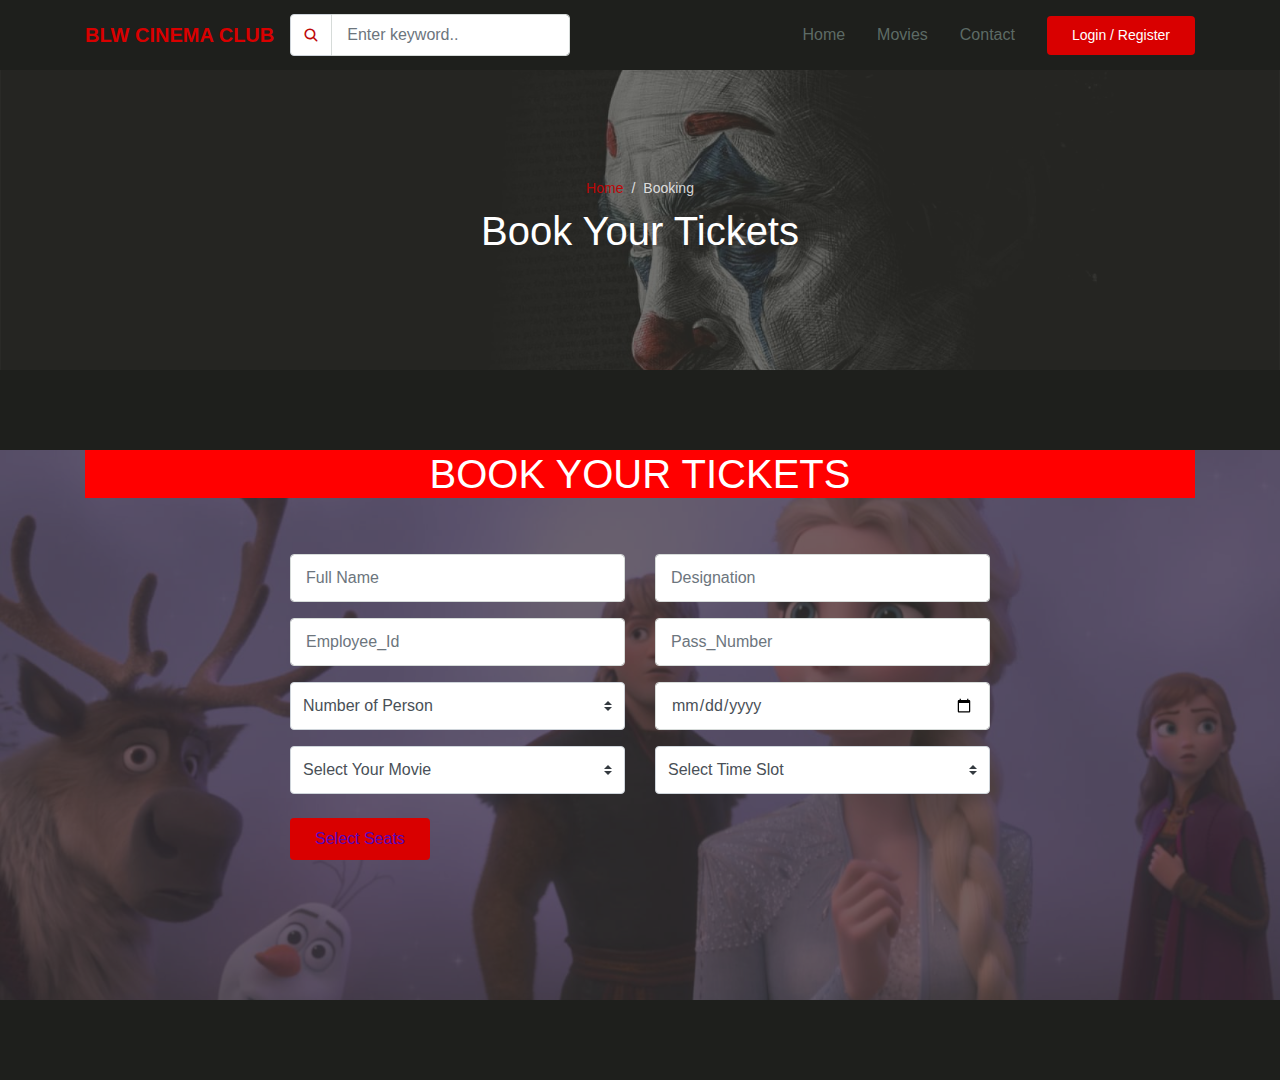
<file: html/booking.html>
<!DOCTYPE html>
<html lang="en">
  <head>
    <meta charset="UTF-8" />
    <meta name="viewport" content="width=device-width, initial-scale=1.0" />

    <meta http-equiv="X-UA-Compatible" content="ie=edge" />

    <title>BLW Cinema Club</title>
    <link rel="icon" href="../assets/img/logo.jpg" />

    <link rel="stylesheet" href="../assets/css/maicons.css" />

    <link rel="stylesheet" href="../assets/css/bootstrap.css" />

    <link
      rel="stylesheet"
      href="../assets/vendor/owl-carousel/css/owl.carousel.css"
    />

    <link rel="stylesheet" href="../assets/vendor/animate/animate.css" />

    <link rel="stylesheet" href="../assets/css/theme.css" />
  </head>
  <body>
    <!-- Back to top button -->
    <div class="back-to-top"></div>

    <header>
      <nav class="navbar navbar-expand-lg navbar-light shadow-sm">
        <div class="container">
          <a class="navbar-brand" href="#"
            ><span class="text-primary">BLW CINEMA CLUB</span></a
          >

          <form action="#">
            <div class="input-group input-navbar">
              <div class="input-group-prepend">
                <span class="input-group-text" id="icon-addon1"
                  ><span class="mai-search"></span
                ></span>
              </div>
              <input
                type="text"
                class="form-control"
                placeholder="Enter keyword.."
                aria-label="Username"
                aria-describedby="icon-addon1"
              />
            </div>
          </form>

          <button
            class="navbar-toggler"
            type="button"
            data-toggle="collapse"
            data-target="#navbarSupport"
            aria-controls="navbarSupport"
            aria-expanded="false"
            aria-label="Toggle navigation"
          >
            <span class="navbar-toggler-icon"></span>
          </button>

          <div class="collapse navbar-collapse" id="navbarSupport">
            <ul class="navbar-nav ml-auto">
              <li class="nav-item">
                <a class="nav-link" href="index.html">Home</a>
              </li>
              <li class="nav-item">
                <a class="nav-link" href="movies.html">Movies</a>
              </li>
              <li class="nav-item">
                <a class="nav-link" href="contact.html">Contact</a>
              </li>
              <li class="nav-item">
                <a class="btn btn-primary ml-lg-3" href="login.html"
                  >Login / Register</a
                >
              </li>
            </ul>
          </div>
          <!-- .navbar-collapse -->
        </div>
        <!-- .container -->
      </nav>
    </header>

    <div
      class="page-banner overlay-dark bg-image"
      style="background-image: url(../assets/img/banner3.jpg)"
    >
      <div class="banner-section">
        <div class="container text-center wow fadeInUp">
          <nav aria-label="Breadcrumb">
            <ol
              class="breadcrumb breadcrumb-dark bg-transparent justify-content-center py-0 mb-2"
            >
              <li class="breadcrumb-item"><a href="index.html">Home</a></li>
              <li class="breadcrumb-item active" aria-current="page">
                Booking
              </li>
            </ol>
          </nav>
          <h1 class="font-weight-normal">Book Your Tickets</h1>
        </div>
        <!-- .container -->
      </div>
      <!-- .banner-section -->
    </div>
    <!-- .page-banner -->

    <div class="page-section">
      <div
        class="page-hero bg-image overlay-dark"
        style="background-image: url(../assets/img/banner2.jpg)"
      >
        <div class="container">
          <h1 class="text-center wow fadeInUp" style="background-color: red">
            BOOK YOUR TICKETS
          </h1>

          <form class="main-form">
            <div class="row mt-5">
              <div class="col-12 col-sm-6 py-2 wow fadeInLeft">
                <input
                  type="text"
                  class="form-control"
                  placeholder="Full Name"
                />
              </div>
              <div class="col-12 col-sm-6 py-2 wow fadeInRight">
                <input
                  type="text"
                  class="form-control"
                  placeholder="Designation"
                />
              </div>
              <div class="col-12 col-sm-6 py-2 wow fadeInLeft">
                <input
                  type="text"
                  class="form-control"
                  placeholder="Employee_Id"
                />
              </div>
              <div class="col-12 col-sm-6 py-2 wow fadeInRight">
                <input
                  type="text"
                  class="form-control"
                  placeholder="Pass_Number"
                />
              </div>
              <div
                class="col-12 col-sm-6 py-2 wow fadeInLeft"
                data-wow-delay="300ms"
              >
                <select
                  name="departement"
                  id="departement"
                  class="custom-select"
                >
                  <option value="number">Number of Person</option>
                  <option value="number">1</option>
                  <option value="number">2</option>
                  <option value="number">3</option>
                  <option value="number">4</option>
                  <option value="number">5</option>
                  <option value="number">6</option>
                </select>
              </div>
              <div
                class="col-12 col-sm-6 py-2 wow fadeInRight"
                data-wow-delay="300ms"
              >
                <input type="date" class="form-control" />
              </div>
              <div
                class="col-12 col-sm-6 py-2 wow fadeInLeft"
                data-wow-delay="300ms"
              >
                <select
                  name="departement"
                  id="departement"
                  class="custom-select"
                >
                  <option value="movie">Select Your Movie</option>
                  <option value="movie">Ram Setu</option>
                  <option value="movie">RRR</option>
                  <option value="movie">Bhediyaa</option>
                  <option value="movie">Bramhastra</option>
                  <option value="movie">Avtar 2</option>
                  <option value="movie">Bajrangi Bhaijaan</option>
                  <option value="movie">Bharat</option>
                  <option value="movie">Commando 3</option>
                  <option value="movie">Chillar Party</option>
                  <option value="movie">My Friend Ganesha</option>
                  <option value="movie">Kabir Singh</option>
                  <option value="movie">Jumanji</option>
                  <option value="movie">Frozen II</option>
                  <option value="movie">Toy Story</option>
                  <option value="movie">Mohen-jo-daro</option>
                  <option value="movie">Sarkar Raj</option>
                  <option value="movie">Taare Zameen Par</option>
                  <option value="movie">A Wednesday</option>
                </select>
              </div>
              <div
                class="col-12 col-sm-6 py-2 wow fadeInRight"
                data-wow-delay="300ms"
              >
                <select
                  name="departement"
                  id="departement"
                  class="custom-select"
                >
                  <option value="number">Select Time Slot</option>
                  <option value="number">9:00 A.M. - 12:00 P.M.</option>
                  <option value="number">1:00 P.M. - 3:00 P.M.</option>
                  <option value="number">4:00 P.M. - 7:00 P.M.</option>
                  <option value="number">8:00 P.M. - 11:00 P.M.</option>
                </select>
              </div>
            </div>
            <button type="submit" class="btn btn-primary mt-3 wow zoomIn">
              <a href="seatSelection.html"> Select Seats </a>
            </button>
          </form>
        </div>
      </div>
    </div>
    <script src="../assets/js/jquery-3.5.1.min.js"></script>

    <script src="../assets/js/bootstrap.bundle.min.js"></script>

    <script src="../assets/vendor/owl-carousel/js/owl.carousel.min.js"></script>

    <script src="../assets/vendor/wow/wow.min.js"></script>

    <script src="../assets/js/theme.js"></script>
  </body>
</html>
</file>
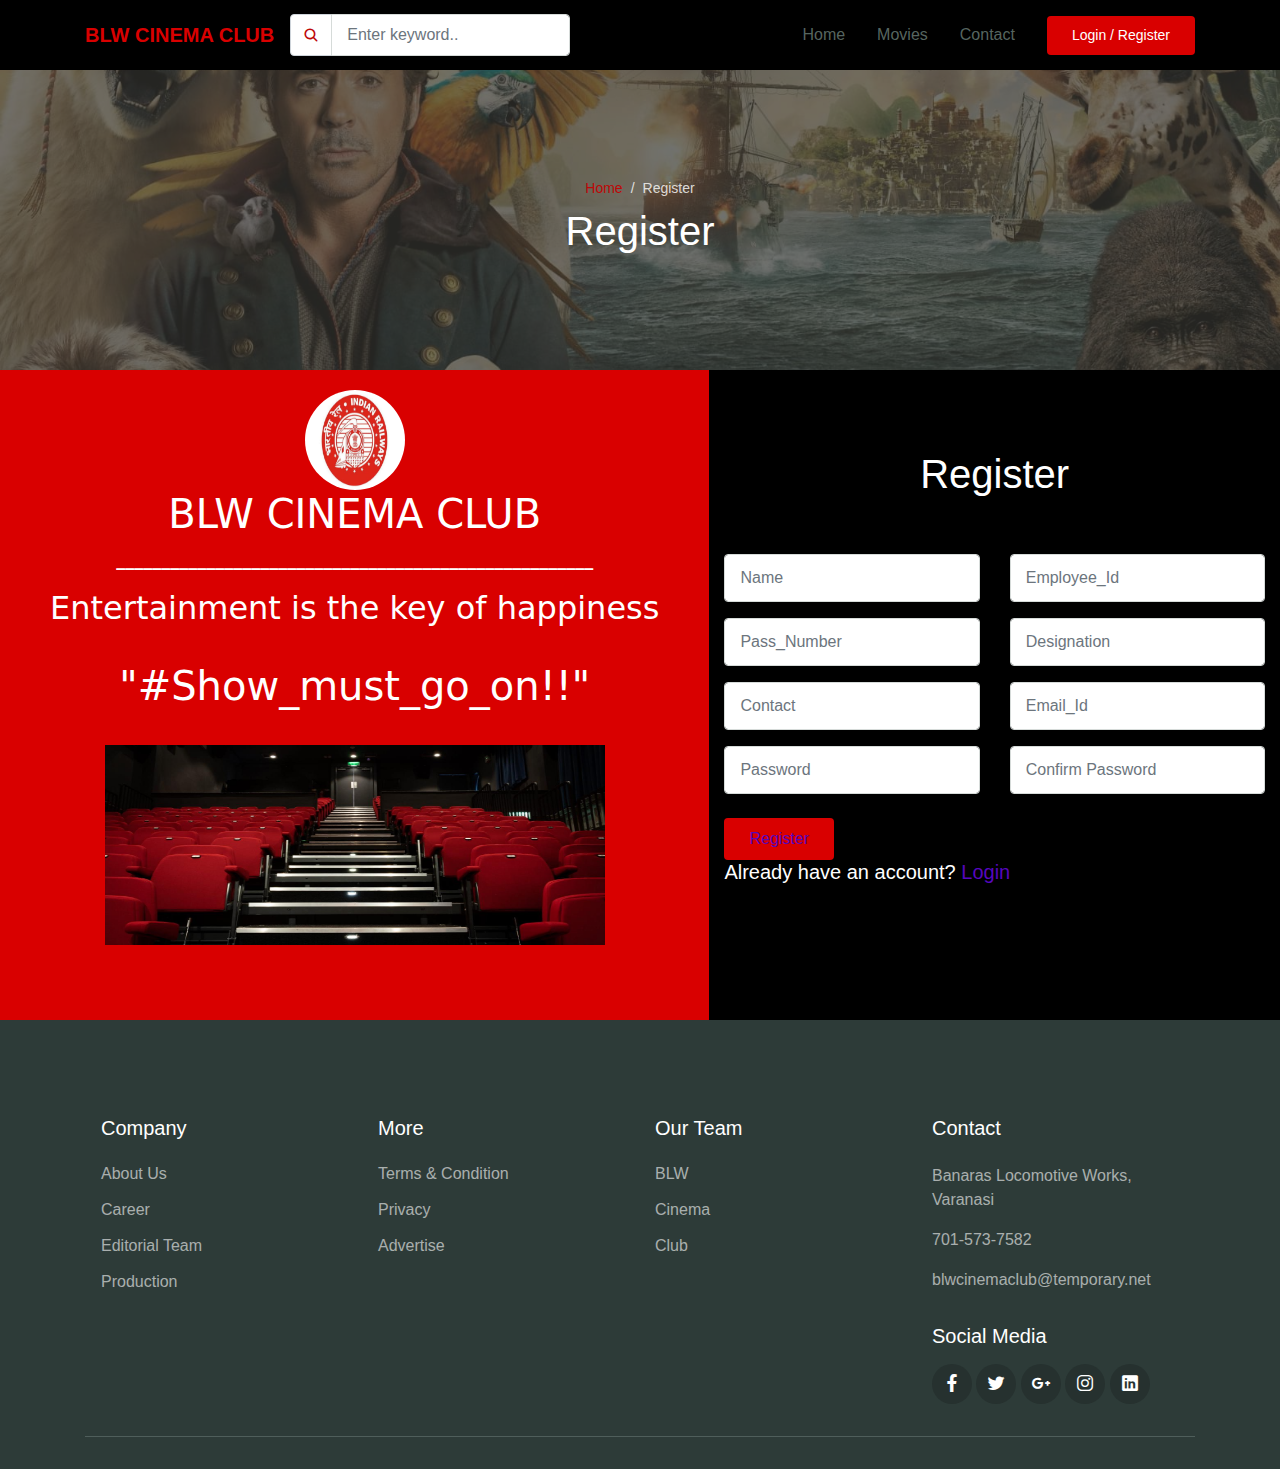
<file: html/login.html>
<!DOCTYPE html>
<html lang="en">
<head>
  <meta charset="UTF-8">
  <meta name="viewport" content="width=device-width, initial-scale=1.0">

  <meta http-equiv="X-UA-Compatible" content="ie=edge">

  <meta name="copyright" content="MACode ID, https://macodeid.com/">

  <title>BLW Cinema Club</title>
  <link rel="icon" href="../assets/img/logo.jpg">

  <link rel="stylesheet" href="../assets/css/maicons.css">

  <link rel="stylesheet" href="../assets/css/bootstrap.css">

  <link rel="stylesheet" href="../assets/vendor/owl-carousel/css/owl.carousel.css">

  <link rel="stylesheet" href="../assets/vendor/animate/animate.css">

  <link rel="stylesheet" href="../assets/css/theme.css">

  <link rel="stylesheet" href="../assets/css/style.css">

  <link rel="stylesheet" type="text/css" href="https://cdnjs.cloudflare.com/ajax/libs/font-awesome/4.7.0/css/font-awesome.min.css">
</head>
<body>
<div class="back-to-top"></div>

<header>
  <nav class="navbar navbar-expand-lg navbar-light shadow-sm">
    <div class="container">
      <a class="navbar-brand" href="#"><span class="text-primary">BLW CINEMA CLUB</span></a>

      <form action="#">
        <div class="input-group input-navbar">
          <div class="input-group-prepend">
            <span class="input-group-text" id="icon-addon1"><span class="mai-search"></span></span>
          </div>
          <input type="text" class="form-control" placeholder="Enter keyword.." aria-label="Username" aria-describedby="icon-addon1">
        </div>
      </form>

      <button class="navbar-toggler" type="button" data-toggle="collapse" data-target="#navbarSupport" aria-controls="navbarSupport" aria-expanded="false" aria-label="Toggle navigation">
        <span class="navbar-toggler-icon"></span>
      </button>

      <div class="collapse navbar-collapse" id="navbarSupport">
        <ul class="navbar-nav ml-auto">
          <li class="nav-item">
            <a class="nav-link" href="index.html">Home</a>
          </li>
          <li class="nav-item">
            <a class="nav-link" href="movies.html">Movies</a>
          </li>
          <li class="nav-item">
            <a class="nav-link" href="contact.html">Contact</a>
          </li>
          <li class="nav-item active">
            <a class="btn btn-primary ml-lg-3" href="login.html">Login / Register</a>
          </li>
        </ul>
      </div> <!-- .navbar-collapse -->
    </div> <!-- .container -->
  </nav>
</header>

<div class="page-banner overlay-dark bg-image" style="background-image: url(../assets/img/mid2.jpg);">
  <div class="banner-section">
    <div class="container text-center wow fadeInUp">
      <nav aria-label="Breadcrumb">
        <ol class="breadcrumb breadcrumb-dark bg-transparent justify-content-center py-0 mb-2">
          <li class="breadcrumb-item"><a href="index.html">Home</a></li>
          <li class="breadcrumb-item active" aria-current="page">Register</li>
        </ol>
      </nav>
      <h1 class="font-weight-normal">Register</h1>
    </div> <!-- .container -->
  </div> <!-- .banner-section -->
</div> <!-- .page-banner -->
<div class="side_bar">
            <img src="../assets/img/logo.jpg" width="100px" height="100px" style="border-radius: 100px;">
            <h1>BLW CINEMA CLUB</h1>
        <p>_____________________________________________________</p>
        <h2>Entertainment is the key of happiness</h2><br>
        <h1>"#Show_must_go_on!!"</h1>
        <br>
        <img src="../assets/img/dlw_cinema_hall.jpg" width="500px" height="200px"
            style="margin-left: 50px; margin-right: 50px;">
</div>

<div class="page-section">
    <div class="container">
      <h1 class="text-center wow fadeInUp">Register</h1>

      <form class="main-form">
        <div class="row mt-5 ">
          <div class="col-12 col-sm-6 py-2 wow fadeInLeft" data-wow-delay="300ms">
            <input type="text" class="form-control" placeholder="Name">
          </div>
          <div class="col-12 col-sm-6 py-2 wow fadeInRight" data-wow-delay="300ms">
            <input type="text" class="form-control" placeholder="Employee_Id">
          </div>
		  <div class="col-12 col-sm-6 py-2 wow fadeInLeft" data-wow-delay="300ms">
            <input type="text" class="form-control" placeholder="Pass_Number">
          </div>
		  <div class="col-12 col-sm-6 py-2 wow fadeInRight" data-wow-delay="300ms">
            <input type="text" class="form-control" placeholder="Designation">
          </div>
		  <div class="col-12 col-sm-6 py-2 wow fadeInLeft" data-wow-delay="300ms">
            <input type="text" class="form-control" placeholder="Contact">
          </div>
		  <div class="col-12 col-sm-6 py-2 wow fadeInRight" data-wow-delay="300ms">
            <input type="email" class="form-control" placeholder="Email_Id">
          </div>
		  <div class="col-12 col-sm-6 py-2 wow fadeInLeft" data-wow-delay="300ms">
            <input type="password" class="form-control" placeholder="Password">
          </div>
		  <div class="col-12 col-sm-6 py-2 wow fadeInRight" data-wow-delay="300ms">
            <input type="password" class="form-control" placeholder="Confirm Password">
          </div>
        </div>

        <button type="submit" class="btn btn-primary mt-3 wow zoomIn"><a href="index.html">Register</a></button>
		<br>
        <h5>Already have an account?<a href="SignIn.html"> Login</a> </h5>
        <br>
        <br>
      </form>
    </div>
  </div> <!-- .page-section -->
  </div> <!-- .page-section -->
  <footer class="page-footer">
      <div class="container">
        <div class="row px-md-3">
          <div class="col-sm-6 col-lg-3 py-3">
            <h5>Company</h5>
            <ul class="footer-menu">
              <li><a href="#">About Us</a></li>
              <li><a href="#">Career</a></li>
              <li><a href="#">Editorial Team</a></li>
              <li><a href="#">Production</a></li>
            </ul>
          </div>
          <div class="col-sm-6 col-lg-3 py-3">
            <h5>More</h5>
            <ul class="footer-menu">
              <li><a href="#">Terms & Condition</a></li>
              <li><a href="#">Privacy</a></li>
              <li><a href="#">Advertise</a></li>
            </ul>
          </div>
          <div class="col-sm-6 col-lg-3 py-3">
            <h5>Our Team</h5>
            <ul class="footer-menu">
              <li><a href="#">BLW</a></li>
              <li><a href="#">Cinema</a></li>
              <li><a href="#">Club</a></li>
            </ul>
          </div>
          <div class="col-sm-6 col-lg-3 py-3">
            <h5>Contact</h5>
            <p class="footer-link mt-2">Banaras Locomotive Works, Varanasi</p>
            <a href="#" class="footer-link">701-573-7582</a>
            <a href="#" class="footer-link">blwcinemaclub@temporary.net</a>

            <h5 class="mt-3">Social Media</h5>
            <div class="footer-sosmed mt-3">
              <a href="#" target="_blank"
                ><span class="mai-logo-facebook-f"></span
              ></a>
              <a href="#" target="_blank"
                ><span class="mai-logo-twitter"></span
              ></a>
              <a href="#" target="_blank"
                ><span class="mai-logo-google-plus-g"></span
              ></a>
              <a href="#" target="_blank"
                ><span class="mai-logo-instagram"></span
              ></a>
              <a href="#" target="_blank"
                ><span class="mai-logo-linkedin"></span
              ></a>
            </div>
          </div>
        </div>

        <hr />
    </footer>

<script src="../assets/js/jquery-3.5.1.min.js"></script>

<script src="../assets/js/bootstrap.bundle.min.js"></script>

<script src="../assets/vendor/owl-carousel/js/owl.carousel.min.js"></script>

<script src="../assets/vendor/wow/wow.min.js"></script>

<script src="../assets/js/theme.js"></script>

    
</body>
</html>
</file>
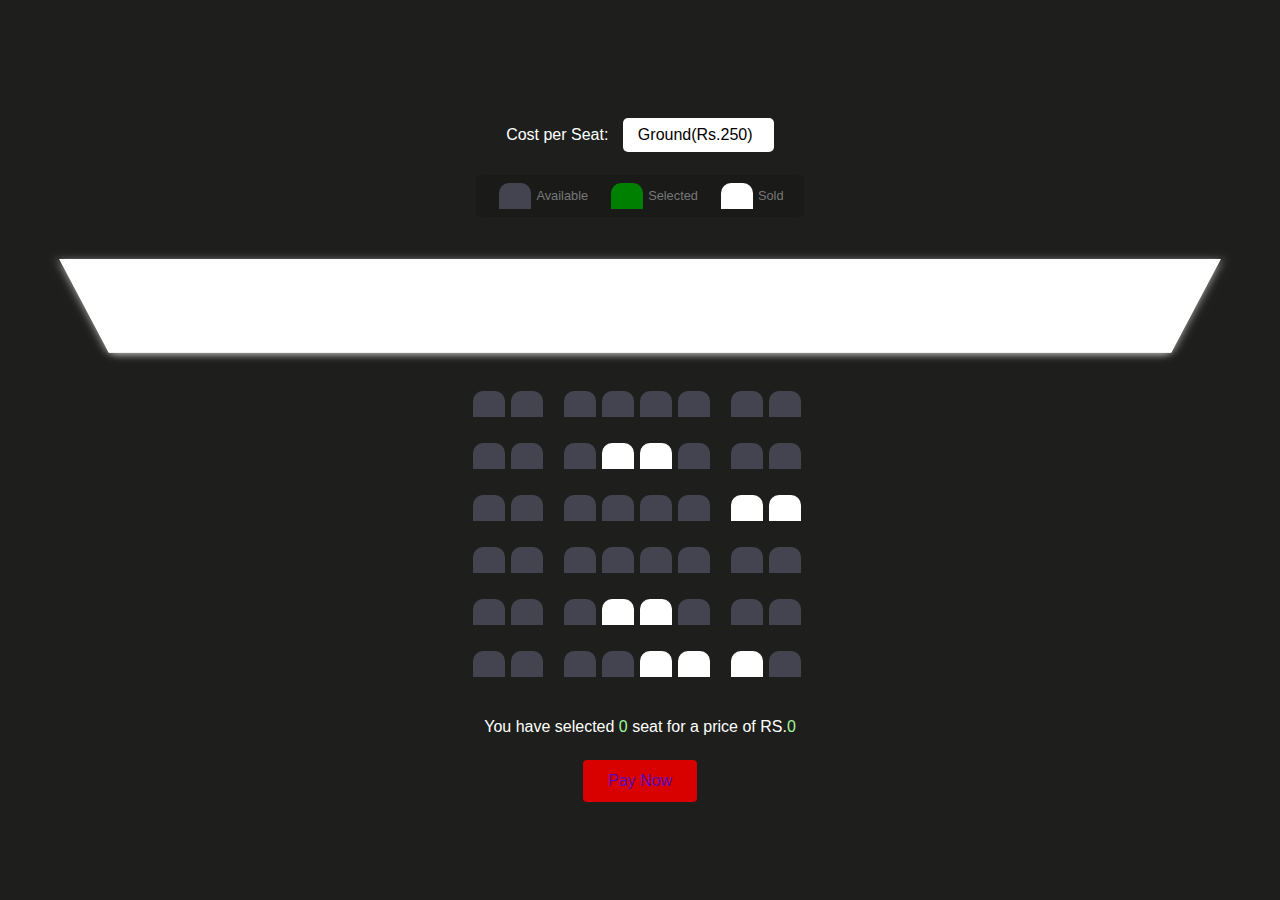
<file: html/seatSelection.html>
<!DOCTYPE html>
<html lang="en">
  <head>
    <meta charset="UTF-8" />
    <meta http-equiv="X-UA-Compatible" content="IE=edge" />
    <meta name="viewport" content="width=device-width, initial-scale=1.0" />
    <link rel="stylesheet" href="../assets/css/style1.css" />
    <link rel="icon" href="../assets/img/logo.jpg" />

    <link rel="stylesheet" href="../assets/css/maicons.css" />

    <link rel="stylesheet" href="../assets/css/bootstrap.css" />

    <link
      rel="stylesheet"
      href="../assets/vendor/owl-carousel/css/owl.carousel.css"
    />

    <link rel="stylesheet" href="../assets/vendor/animate/animate.css" />

    <link rel="stylesheet" href="../assets/css/theme.css" />
    <title>Movie Seat Booking</title>
  </head>
  <body>
    <div class="movie-container">
      <label> Cost per Seat:</label>
      <select id="movie">
        <option value="250">Ground(Rs.250)</option>
        <option value="320">Balcony(RS.320)</option>
      </select>
    </div>

    <ul class="showcase">
      <li>
        <div class="seat"></div>
        <small>Available</small>
      </li>
      <li>
        <div class="seat selected"></div>
        <small>Selected</small>
      </li>
      <li>
        <div class="seat sold"></div>
        <small>Sold</small>
      </li>
    </ul>
    <div class="container">
      <div class="screen"></div>

      <div class="row">
        <div class="seat"></div>
        <div class="seat"></div>
        <div class="seat"></div>
        <div class="seat"></div>
        <div class="seat"></div>
        <div class="seat"></div>
        <div class="seat"></div>
        <div class="seat"></div>
      </div>

      <div class="row">
        <div class="seat"></div>
        <div class="seat"></div>
        <div class="seat"></div>
        <div class="seat sold"></div>
        <div class="seat sold"></div>
        <div class="seat"></div>
        <div class="seat"></div>
        <div class="seat"></div>
      </div>
      <div class="row">
        <div class="seat"></div>
        <div class="seat"></div>
        <div class="seat"></div>
        <div class="seat"></div>
        <div class="seat"></div>
        <div class="seat"></div>
        <div class="seat sold"></div>
        <div class="seat sold"></div>
      </div>
      <div class="row">
        <div class="seat"></div>
        <div class="seat"></div>
        <div class="seat"></div>
        <div class="seat"></div>
        <div class="seat"></div>
        <div class="seat"></div>
        <div class="seat"></div>
        <div class="seat"></div>
      </div>
      <div class="row">
        <div class="seat"></div>
        <div class="seat"></div>
        <div class="seat"></div>
        <div class="seat sold"></div>
        <div class="seat sold"></div>
        <div class="seat"></div>
        <div class="seat"></div>
        <div class="seat"></div>
      </div>
      <div class="row">
        <div class="seat"></div>
        <div class="seat"></div>
        <div class="seat"></div>
        <div class="seat"></div>
        <div class="seat sold"></div>
        <div class="seat sold"></div>
        <div class="seat sold"></div>
        <div class="seat"></div>
      </div>
    </div>

    <p class="text">
      You have selected <span id="count">0</span> seat for a price of RS.<span
        id="total"
        >0</span
      >
    </p>

    <button type="submit" class="btn btn-primary mt-3 wow zoomIn">
      <a href="payment/pay.html"> Pay Now </a>
    </button>
    <script src="../assets/js/jquery-3.5.1.min.js"></script>

    <script src="../assets/js/bootstrap.bundle.min.js"></script>

    <script src="../assets/vendor/owl-carousel/js/owl.carousel.min.js"></script>

    <script src="../assets/vendor/wow/wow.min.js"></script>

    <script src="../assets/js/theme.js"></script>

    <script src="../assets/js/script1.js"></script>
  </body>
</html>
</file>
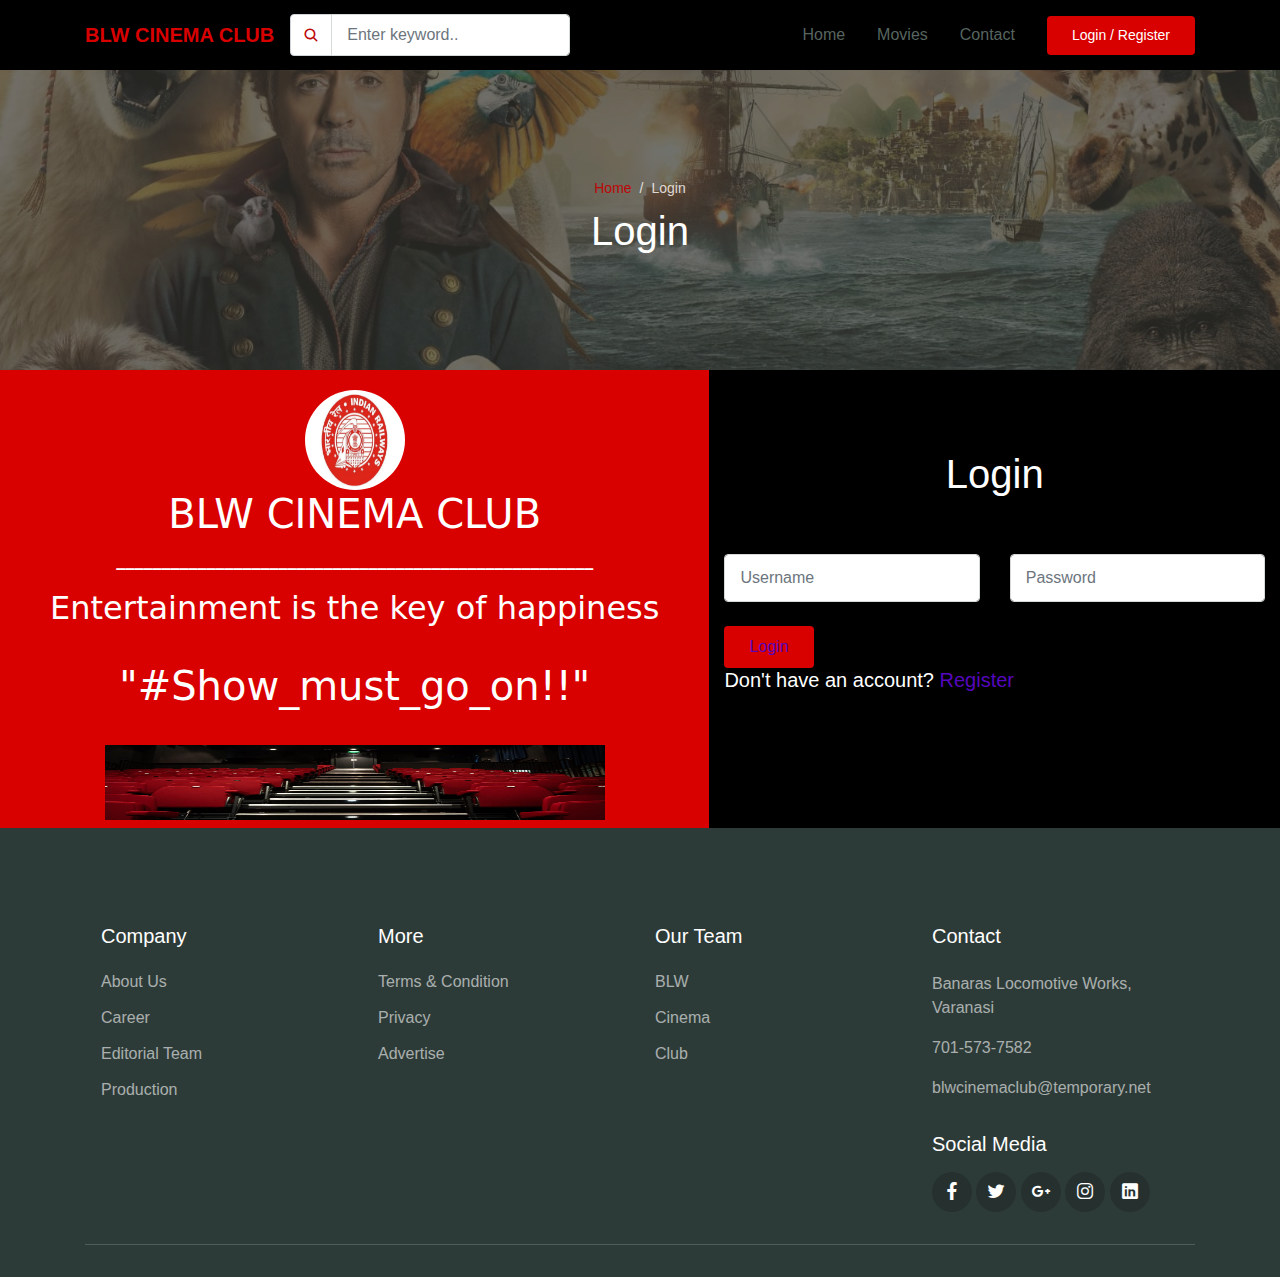
<file: html/SignIn.html>
<!DOCTYPE html>
<html lang="en">
<head>
  <meta charset="UTF-8">
  <meta name="viewport" content="width=device-width, initial-scale=1.0">

  <meta http-equiv="X-UA-Compatible" content="ie=edge">

  <meta name="copyright" content="MACode ID, https://macodeid.com/">

  <title>BLW Cinema Club</title>
  <link rel="icon" href="../assets/img/logo.jpg">

  <link rel="stylesheet" href="../assets/css/maicons.css">

  <link rel="stylesheet" href="../assets/css/bootstrap.css">

  <link rel="stylesheet" href="../assets/vendor/owl-carousel/css/owl.carousel.css">

  <link rel="stylesheet" href="../assets/vendor/animate/animate.css">

  <link rel="stylesheet" href="../assets/css/theme.css">

  <link rel="stylesheet" href="../assets/css/style.css">

  <link rel="stylesheet" type="text/css" href="https://cdnjs.cloudflare.com/ajax/libs/font-awesome/4.7.0/css/font-awesome.min.css">
</head>
<body>
<div class="back-to-top"></div>

<header>
  <nav class="navbar navbar-expand-lg navbar-light shadow-sm">
    <div class="container">
      <a class="navbar-brand" href="#"><span class="text-primary">BLW CINEMA CLUB</span></a>

      <form action="#">
        <div class="input-group input-navbar">
          <div class="input-group-prepend">
            <span class="input-group-text" id="icon-addon1"><span class="mai-search"></span></span>
          </div>
          <input type="text" class="form-control" placeholder="Enter keyword.." aria-label="Username" aria-describedby="icon-addon1">
        </div>
      </form>

      <button class="navbar-toggler" type="button" data-toggle="collapse" data-target="#navbarSupport" aria-controls="navbarSupport" aria-expanded="false" aria-label="Toggle navigation">
        <span class="navbar-toggler-icon"></span>
      </button>

      <div class="collapse navbar-collapse" id="navbarSupport">
        <ul class="navbar-nav ml-auto">
          <li class="nav-item">
            <a class="nav-link" href="index.html">Home</a>
          </li>
          <li class="nav-item">
            <a class="nav-link" href="movies.html">Movies</a>
          </li>
          <li class="nav-item">
            <a class="nav-link" href="contact.html">Contact</a>
          </li>
          <li class="nav-item active">
            <a class="btn btn-primary ml-lg-3" href="login.html">Login / Register</a>
          </li>
        </ul>
      </div> <!-- .navbar-collapse -->
    </div> <!-- .container -->
  </nav>
</header>

<div class="page-banner overlay-dark bg-image" style="background-image: url(../assets/img/mid2.jpg);">
  <div class="banner-section">
    <div class="container text-center wow fadeInUp">
      <nav aria-label="Breadcrumb">
        <ol class="breadcrumb breadcrumb-dark bg-transparent justify-content-center py-0 mb-2">
          <li class="breadcrumb-item"><a href="index.html">Home</a></li>
          <li class="breadcrumb-item active" aria-current="page">Login</li>
        </ol>
      </nav>
      <h1 class="font-weight-normal">Login</h1>
    </div> <!-- .container -->
  </div> <!-- .banner-section -->
</div> <!-- .page-banner -->
<div class="side_bar">
            <img src="../assets/img/logo.jpg" width="100px" height="100px" style="border-radius: 100px;">
            <h1>BLW CINEMA CLUB</h1>
        <p>_____________________________________________________</p>
        <h2>Entertainment is the key of happiness</h2><br>
        <h1>"#Show_must_go_on!!"</h1>
        <br>
        <img src="../assets/img/dlw_cinema_hall.jpg" width="500px" height="75px"
            style="margin-left: 50px; margin-right: 50px;">
</div>

<div class="page-section">
    <div class="container">
      <h1 class="text-center wow fadeInUp">Login</h1>

      <form class="main-form">
        <div class="row mt-5 ">
          <div class="col-12 col-sm-6 py-2 wow fadeInLeft" data-wow-delay="300ms">
            <input type="text" class="form-control" placeholder="Username">
          </div>
          <br>
          <div class="col-12 col-sm-6 py-2 wow fadeInRight" data-wow-delay="300ms">
            <input type="password" class="form-control" placeholder="Password">
          </div>
        </div>

        <button type="submit" class="btn btn-primary mt-3 wow zoomIn"><a href="index.html">Login</a></button>
        <h5>Don't have an account?<a href="login.html"> Register</a> </h5>
        <br>
        <br>
      </form>
    </div>
  </div> <!-- .page-section -->
  </div> <!-- .page-section -->
  <footer class="page-footer">
      <div class="container">
        <div class="row px-md-3">
          <div class="col-sm-6 col-lg-3 py-3">
            <h5>Company</h5>
            <ul class="footer-menu">
              <li><a href="#">About Us</a></li>
              <li><a href="#">Career</a></li>
              <li><a href="#">Editorial Team</a></li>
              <li><a href="#">Production</a></li>
            </ul>
          </div>
          <div class="col-sm-6 col-lg-3 py-3">
            <h5>More</h5>
            <ul class="footer-menu">
              <li><a href="#">Terms & Condition</a></li>
              <li><a href="#">Privacy</a></li>
              <li><a href="#">Advertise</a></li>
            </ul>
          </div>
          <div class="col-sm-6 col-lg-3 py-3">
            <h5>Our Team</h5>
            <ul class="footer-menu">
              <li><a href="#">BLW</a></li>
              <li><a href="#">Cinema</a></li>
              <li><a href="#">Club</a></li>
            </ul>
          </div>
          <div class="col-sm-6 col-lg-3 py-3">
            <h5>Contact</h5>
            <p class="footer-link mt-2">Banaras Locomotive Works, Varanasi</p>
            <a href="#" class="footer-link">701-573-7582</a>
            <a href="#" class="footer-link">blwcinemaclub@temporary.net</a>

            <h5 class="mt-3">Social Media</h5>
            <div class="footer-sosmed mt-3">
              <a href="#" target="_blank"
                ><span class="mai-logo-facebook-f"></span
              ></a>
              <a href="#" target="_blank"
                ><span class="mai-logo-twitter"></span
              ></a>
              <a href="#" target="_blank"
                ><span class="mai-logo-google-plus-g"></span
              ></a>
              <a href="#" target="_blank"
                ><span class="mai-logo-instagram"></span
              ></a>
              <a href="#" target="_blank"
                ><span class="mai-logo-linkedin"></span
              ></a>
            </div>
          </div>
        </div>

        <hr />
    </footer>

<script src="../assets/js/jquery-3.5.1.min.js"></script>

<script src="../assets/js/bootstrap.bundle.min.js"></script>

<script src="../assets/vendor/owl-carousel/js/owl.carousel.min.js"></script>

<script src="../assets/vendor/wow/wow.min.js"></script>

<script src="../assets/js/theme.js"></script>

    
</body>
</html>
</file>
<file: assets/css/maicons.css>
@font-face {
  font-family: 'maicons';
  src:  url('../fonts/maicons.eot?c9nlkl');
  src:  url('../fonts/maicons.eot?c9nlkl#iefix') format('embedded-opentype'),
    url('../fonts/maicons.ttf?c9nlkl') format('truetype'),
    url('../fonts/maicons.woff?c9nlkl') format('woff'),
    url('../fonts/maicons.svg?c9nlkl#maicons') format('svg');
  font-weight: normal;
  font-style: normal;
  font-display: block;
}

[class^="mai-"], [class*=" mai-"] {
  /* use !important to prevent issues with browser extensions that change fonts */
  font-family: 'maicons' !important;
  speak: none;
  font-style: normal;
  font-weight: normal;
  font-variant: normal;
  text-transform: none;
  line-height: 1;

  /* Better Font Rendering =========== */
  -webkit-font-smoothing: antialiased;
  -moz-osx-font-smoothing: grayscale;
}

.mai-add:before {
  content: "\e900";
}
.mai-add-circle:before {
  content: "\e901";
}
.mai-add-circle-outline:before {
  content: "\e902";
}
.mai-airplane:before {
  content: "\e903";
}
.mai-airplane-outline:before {
  content: "\e904";
}
.mai-alarm:before {
  content: "\e905";
}
.mai-alarm-outline:before {
  content: "\e906";
}
.mai-albums:before {
  content: "\e907";
}
.mai-albums-outline:before {
  content: "\e908";
}
.mai-alert:before {
  content: "\e909";
}
.mai-alert-circle:before {
  content: "\e90a";
}
.mai-alert-circle-outline:before {
  content: "\e90b";
}
.mai-analytics:before {
  content: "\e90c";
}
.mai-analytics-outline:before {
  content: "\e90d";
}
.mai-aperture:before {
  content: "\e90e";
}
.mai-aperture-outline:before {
  content: "\e90f";
}
.mai-apps:before {
  content: "\e910";
}
.mai-apps-outline:before {
  content: "\e911";
}
.mai-archive:before {
  content: "\e912";
}
.mai-archive-outline:before {
  content: "\e913";
}
.mai-arrow-back:before {
  content: "\e914";
}
.mai-arrow-back-circle:before {
  content: "\e915";
}
.mai-arrow-back-circle-outline:before {
  content: "\e916";
}
.mai-arrow-down:before {
  content: "\e917";
}
.mai-arrow-down-circle:before {
  content: "\e918";
}
.mai-arrow-down-circle-outline:before {
  content: "\e919";
}
.mai-arrow-forward:before {
  content: "\e91a";
}
.mai-arrow-forward-circle:before {
  content: "\e91b";
}
.mai-arrow-forward-circle-outline:before {
  content: "\e91c";
}
.mai-arrow-redo:before {
  content: "\e91d";
}
.mai-arrow-redo-circle:before {
  content: "\e91e";
}
.mai-arrow-redo-circle-outline:before {
  content: "\e91f";
}
.mai-arrow-redo-outline:before {
  content: "\e920";
}
.mai-arrow-undo:before {
  content: "\e921";
}
.mai-arrow-undo-circle:before {
  content: "\e922";
}
.mai-arrow-undo-circle-outline:before {
  content: "\e923";
}
.mai-arrow-undo-outline:before {
  content: "\e924";
}
.mai-arrow-up:before {
  content: "\e925";
}
.mai-arrow-up-circle:before {
  content: "\e926";
}
.mai-arrow-up-circle-outline:before {
  content: "\e927";
}
.mai-at:before {
  content: "\e928";
}
.mai-at-circle:before {
  content: "\e929";
}
.mai-at-circle-outline:before {
  content: "\e92a";
}
.mai-attach:before {
  content: "\e92b";
}
.mai-attach-outline:before {
  content: "\e92c";
}
.mai-backspace:before {
  content: "\e92d";
}
.mai-backspace-outline:before {
  content: "\e92e";
}
.mai-bandage:before {
  content: "\e92f";
}
.mai-bandage-outline:before {
  content: "\e930";
}
.mai-bar-chart:before {
  content: "\e932";
}
.mai-bar-chart-outline:before {
  content: "\e933";
}
.mai-barbell:before {
  content: "\e931";
}
.mai-barcode:before {
  content: "\e934";
}
.mai-barcode-outline:before {
  content: "\e935";
}
.mai-baseball:before {
  content: "\e936";
}
.mai-baseball-outline:before {
  content: "\e937";
}
.mai-basket:before {
  content: "\e938";
}
.mai-basket-outline:before {
  content: "\e93b";
}
.mai-basketball:before {
  content: "\e939";
}
.mai-basketball-outline:before {
  content: "\e93a";
}
.mai-battery-charging:before {
  content: "\e93c";
}
.mai-battery-dead:before {
  content: "\e93d";
}
.mai-battery-full:before {
  content: "\e93e";
}
.mai-battery-half:before {
  content: "\e93f";
}
.mai-beaker:before {
  content: "\e940";
}
.mai-beaker-outline:before {
  content: "\e941";
}
.mai-bed:before {
  content: "\e942";
}
.mai-bed-outline:before {
  content: "\e943";
}
.mai-beer:before {
  content: "\e944";
}
.mai-beer-outline:before {
  content: "\e945";
}
.mai-bicycle:before {
  content: "\e946";
}
.mai-bluetooth:before {
  content: "\e947";
}
.mai-boat:before {
  content: "\e948";
}
.mai-boat-outline:before {
  content: "\e949";
}
.mai-body:before {
  content: "\e94a";
}
.mai-body-outline:before {
  content: "\e94b";
}
.mai-bonfire:before {
  content: "\e94c";
}
.mai-bonfire-outline:before {
  content: "\e94d";
}
.mai-book:before {
  content: "\e94e";
}
.mai-book-outline:before {
  content: "\e953";
}
.mai-bookmark:before {
  content: "\e94f";
}
.mai-bookmark-outline:before {
  content: "\e950";
}
.mai-bookmarks:before {
  content: "\e951";
}
.mai-bookmarks-outline:before {
  content: "\e952";
}
.mai-briefcase:before {
  content: "\e954";
}
.mai-briefcase-outline:before {
  content: "\e955";
}
.mai-browsers:before {
  content: "\e956";
}
.mai-browsers-outline:before {
  content: "\e957";
}
.mai-brush:before {
  content: "\e958";
}
.mai-brush-outline:before {
  content: "\e959";
}
.mai-bug:before {
  content: "\e95a";
}
.mai-bug-outline:before {
  content: "\e95b";
}
.mai-build:before {
  content: "\e95c";
}
.mai-build-outline:before {
  content: "\e95d";
}
.mai-bulb:before {
  content: "\e95e";
}
.mai-bulb-outline:before {
  content: "\e95f";
}
.mai-bus:before {
  content: "\e960";
}
.mai-bus-outline:before {
  content: "\e963";
}
.mai-business:before {
  content: "\e961";
}
.mai-business-outline:before {
  content: "\e962";
}
.mai-cafe:before {
  content: "\e964";
}
.mai-cafe-outline:before {
  content: "\e965";
}
.mai-calculator:before {
  content: "\e966";
}
.mai-calculator-outline:before {
  content: "\e967";
}
.mai-calendar:before {
  content: "\e968";
}
.mai-calendar-outline:before {
  content: "\e969";
}
.mai-call:before {
  content: "\e96a";
}
.mai-call-outline:before {
  content: "\e96b";
}
.mai-camera:before {
  content: "\e96c";
}
.mai-camera-outline:before {
  content: "\e96d";
}
.mai-camera-reverse:before {
  content: "\e96e";
}
.mai-camera-reverse-outline:before {
  content: "\e96f";
}
.mai-car:before {
  content: "\e970";
}
.mai-car-outline:before {
  content: "\e97f";
}
.mai-car-sport:before {
  content: "\e980";
}
.mai-car-sport-outline:before {
  content: "\e981";
}
.mai-card:before {
  content: "\e971";
}
.mai-card-outline:before {
  content: "\e972";
}
.mai-caret-back:before {
  content: "\e973";
}
.mai-caret-back-circle:before {
  content: "\e974";
}
.mai-caret-back-circle-outline:before {
  content: "\e975";
}
.mai-caret-down:before {
  content: "\e976";
}
.mai-caret-down-circle:before {
  content: "\e977";
}
.mai-caret-down-circle-outline:before {
  content: "\e978";
}
.mai-caret-forward:before {
  content: "\e979";
}
.mai-caret-forward-circle:before {
  content: "\e97a";
}
.mai-caret-forward-circle-outline:before {
  content: "\e97b";
}
.mai-caret-up:before {
  content: "\e97c";
}
.mai-caret-up-circle:before {
  content: "\e97d";
}
.mai-caret-up-circle-outline:before {
  content: "\e97e";
}
.mai-cart:before {
  content: "\e982";
}
.mai-cart-outline:before {
  content: "\e983";
}
.mai-cash:before {
  content: "\e984";
}
.mai-cash-outline:before {
  content: "\e985";
}
.mai-chatbox:before {
  content: "\e986";
}
.mai-chatbox-ellipses:before {
  content: "\e987";
}
.mai-chatbox-ellipses-outline:before {
  content: "\e988";
}
.mai-chatbox-outline:before {
  content: "\e989";
}
.mai-chatbubble:before {
  content: "\e98a";
}
.mai-chatbubble-ellipses:before {
  content: "\e98b";
}
.mai-chatbubble-ellipses-outline:before {
  content: "\e98c";
}
.mai-chatbubble-outline:before {
  content: "\e98d";
}
.mai-chatbubbles:before {
  content: "\e98e";
}
.mai-chatbubbles-outline:before {
  content: "\e98f";
}
.mai-checkbox:before {
  content: "\e990";
}
.mai-checkbox-outline:before {
  content: "\e991";
}
.mai-checkmark:before {
  content: "\e992";
}
.mai-checkmark-circle:before {
  content: "\e993";
}
.mai-checkmark-circle-outline:before {
  content: "\e994";
}
.mai-checkmark-done:before {
  content: "\e995";
}
.mai-checkmark-done-circle:before {
  content: "\e996";
}
.mai-checkmark-done-circle-outline:before {
  content: "\e997";
}
.mai-chevron-back:before {
  content: "\e998";
}
.mai-chevron-back-circle:before {
  content: "\e999";
}
.mai-chevron-back-circle-outline:before {
  content: "\e99a";
}
.mai-chevron-down:before {
  content: "\e99b";
}
.mai-chevron-down-circle:before {
  content: "\e99c";
}
.mai-chevron-down-circle-outline:before {
  content: "\e99d";
}
.mai-chevron-forward:before {
  content: "\e99e";
}
.mai-chevron-forward-circle:before {
  content: "\e99f";
}
.mai-chevron-forward-circle-outline:before {
  content: "\e9a0";
}
.mai-chevron-up:before {
  content: "\e9a1";
}
.mai-chevron-up-circle:before {
  content: "\e9a2";
}
.mai-chevron-up-circle-outline:before {
  content: "\e9a3";
}
.mai-clipboard:before {
  content: "\e9a4";
}
.mai-clipboard-outline:before {
  content: "\e9a5";
}
.mai-close:before {
  content: "\e9a6";
}
.mai-close-circle:before {
  content: "\e9a7";
}
.mai-close-circle-outline:before {
  content: "\e9a8";
}
.mai-cloud:before {
  content: "\e9a9";
}
.mai-cloud-circle:before {
  content: "\e9aa";
}
.mai-cloud-circle-outline:before {
  content: "\e9ab";
}
.mai-cloud-done:before {
  content: "\e9ac";
}
.mai-cloud-done-outline:before {
  content: "\e9ad";
}
.mai-cloud-download:before {
  content: "\e9ae";
}
.mai-cloud-download-outline:before {
  content: "\e9af";
}
.mai-cloud-offline:before {
  content: "\e9b0";
}
.mai-cloud-offline-outline:before {
  content: "\e9b1";
}
.mai-cloud-outline:before {
  content: "\e9b2";
}
.mai-cloud-upload:before {
  content: "\e9b3";
}
.mai-cloud-upload-outline:before {
  content: "\e9b4";
}
.mai-cloudy:before {
  content: "\e9b5";
}
.mai-cloudy-night:before {
  content: "\e9b6";
}
.mai-cloudy-night-outline:before {
  content: "\e9b7";
}
.mai-cloudy-outline:before {
  content: "\e9b8";
}
.mai-code:before {
  content: "\e9b9";
}
.mai-code-download:before {
  content: "\e9ba";
}
.mai-code-slash:before {
  content: "\e9bb";
}
.mai-code-working:before {
  content: "\e9bc";
}
.mai-cog:before {
  content: "\e9bd";
}
.mai-color-fill:before {
  content: "\e9be";
}
.mai-color-fill-outline:before {
  content: "\e9bf";
}
.mai-color-filter:before {
  content: "\e9c0";
}
.mai-color-filter-outline:before {
  content: "\e9c1";
}
.mai-color-palette:before {
  content: "\e9c2";
}
.mai-color-palette-outline:before {
  content: "\e9c3";
}
.mai-color-wand:before {
  content: "\e9c4";
}
.mai-color-wand-outline:before {
  content: "\e9c5";
}
.mai-compass:before {
  content: "\e9c6";
}
.mai-compass-outline:before {
  content: "\e9c7";
}
.mai-construct:before {
  content: "\e9c8";
}
.mai-construct-outline:before {
  content: "\e9c9";
}
.mai-contract:before {
  content: "\e9ca";
}
.mai-contrast:before {
  content: "\e9cb";
}
.mai-copy:before {
  content: "\e9cc";
}
.mai-copy-outline:before {
  content: "\e9cd";
}
.mai-create:before {
  content: "\e9ce";
}
.mai-create-outline:before {
  content: "\e9cf";
}
.mai-crop:before {
  content: "\e9d0";
}
.mai-cube:before {
  content: "\e9d1";
}
.mai-cube-outline:before {
  content: "\e9d2";
}
.mai-cut:before {
  content: "\e9d3";
}
.mai-desktop:before {
  content: "\e9d4";
}
.mai-desktop-outline:before {
  content: "\e9d5";
}
.mai-disc:before {
  content: "\e9d6";
}
.mai-disc-outline:before {
  content: "\e9d7";
}
.mai-document:before {
  content: "\e9d8";
}
.mai-document-outline:before {
  content: "\e9d9";
}
.mai-document-text:before {
  content: "\e9dc";
}
.mai-document-text-outline:before {
  content: "\e9dd";
}
.mai-documents:before {
  content: "\e9da";
}
.mai-documents-outline:before {
  content: "\e9db";
}
.mai-download:before {
  content: "\e9de";
}
.mai-download-outline:before {
  content: "\e9df";
}
.mai-duplicate:before {
  content: "\e9e0";
}
.mai-duplicate-outline:before {
  content: "\e9e1";
}
.mai-ear:before {
  content: "\e9e2";
}
.mai-ear-outline:before {
  content: "\e9e3";
}
.mai-earth:before {
  content: "\e9e4";
}
.mai-earth-outline:before {
  content: "\e9e5";
}
.mai-easel:before {
  content: "\e9e6";
}
.mai-easel-outline:before {
  content: "\e9e7";
}
.mai-egg:before {
  content: "\e9e8";
}
.mai-egg-outline:before {
  content: "\e9e9";
}
.mai-ellipse:before {
  content: "\e9ea";
}
.mai-ellipse-outline:before {
  content: "\e9eb";
}
.mai-ellipsis-horizontal:before {
  content: "\e9ec";
}
.mai-ellipsis-horizontal-circle:before {
  content: "\e9ed";
}
.mai-ellipsis-vertical:before {
  content: "\e9ee";
}
.mai-ellipsis-vertical-circle:before {
  content: "\e9ef";
}
.mai-enter:before {
  content: "\e9f0";
}
.mai-enter-outline:before {
  content: "\e9f1";
}
.mai-exit:before {
  content: "\e9f2";
}
.mai-exit-outline:before {
  content: "\e9f3";
}
.mai-expand:before {
  content: "\e9f4";
}
.mai-eye:before {
  content: "\e9f5";
}
.mai-eye-off:before {
  content: "\e9f8";
}
.mai-eye-off-outline:before {
  content: "\e9f9";
}
.mai-eye-outline:before {
  content: "\e9fa";
}
.mai-eyedrop:before {
  content: "\e9f6";
}
.mai-eyedrop-outline:before {
  content: "\e9f7";
}
.mai-fast-food:before {
  content: "\e9fb";
}
.mai-fast-food-outline:before {
  content: "\e9fc";
}
.mai-female:before {
  content: "\e9fd";
}
.mai-file-tray:before {
  content: "\e9fe";
}
.mai-file-tray-full:before {
  content: "\e9ff";
}
.mai-file-tray-full-outline:before {
  content: "\ea00";
}
.mai-file-tray-outline:before {
  content: "\ea01";
}
.mai-film:before {
  content: "\ea02";
}
.mai-film-outline:before {
  content: "\ea03";
}
.mai-filter:before {
  content: "\ea04";
}
.mai-finger-print:before {
  content: "\ea05";
}
.mai-fitness:before {
  content: "\ea06";
}
.mai-fitness-outline:before {
  content: "\ea07";
}
.mai-flag:before {
  content: "\ea08";
}
.mai-flag-outline:before {
  content: "\ea09";
}
.mai-flame:before {
  content: "\ea0a";
}
.mai-flame-outline:before {
  content: "\ea0b";
}
.mai-flash:before {
  content: "\ea0c";
}
.mai-flash-off:before {
  content: "\ea0f";
}
.mai-flash-off-outline:before {
  content: "\ea10";
}
.mai-flash-outline:before {
  content: "\ea11";
}
.mai-flashlight:before {
  content: "\ea0d";
}
.mai-flashlight-outline:before {
  content: "\ea0e";
}
.mai-flask:before {
  content: "\ea12";
}
.mai-flask-outline:before {
  content: "\ea13";
}
.mai-flower:before {
  content: "\ea14";
}
.mai-flower-outline:before {
  content: "\ea15";
}
.mai-folder:before {
  content: "\ea16";
}
.mai-folder-open:before {
  content: "\ea17";
}
.mai-folder-open-outline:before {
  content: "\ea18";
}
.mai-folder-outline:before {
  content: "\ea19";
}
.mai-football:before {
  content: "\ea1a";
}
.mai-football-outline:before {
  content: "\ea1b";
}
.mai-funnel:before {
  content: "\ea1c";
}
.mai-funnel-outline:before {
  content: "\ea1d";
}
.mai-game-controller:before {
  content: "\ea1e";
}
.mai-game-controller-outline:before {
  content: "\ea1f";
}
.mai-gift:before {
  content: "\ea20";
}
.mai-gift-outline:before {
  content: "\ea21";
}
.mai-git-branch:before {
  content: "\ea22";
}
.mai-git-commit:before {
  content: "\ea23";
}
.mai-git-compare:before {
  content: "\ea24";
}
.mai-git-merge:before {
  content: "\ea25";
}
.mai-git-network:before {
  content: "\ea26";
}
.mai-git-pull-request:before {
  content: "\ea27";
}
.mai-glasses:before {
  content: "\ea28";
}
.mai-glasses-outline:before {
  content: "\ea29";
}
.mai-globe:before {
  content: "\ea2a";
}
.mai-globe-outline:before {
  content: "\ea2b";
}
.mai-golf:before {
  content: "\ea2c";
}
.mai-golf-outline:before {
  content: "\ea2d";
}
.mai-grid:before {
  content: "\ea2e";
}
.mai-grid-outline:before {
  content: "\ea2f";
}
.mai-hammer:before {
  content: "\ea30";
}
.mai-hammer-outline:before {
  content: "\ea31";
}
.mai-hand-left:before {
  content: "\ea32";
}
.mai-hand-left-outline:before {
  content: "\ea33";
}
.mai-hand-right:before {
  content: "\ea34";
}
.mai-hand-right-outline:before {
  content: "\ea35";
}
.mai-happy:before {
  content: "\ea36";
}
.mai-happy-outline:before {
  content: "\ea37";
}
.mai-hardware-chip:before {
  content: "\ea38";
}
.mai-hardware-chip-outline:before {
  content: "\ea39";
}
.mai-headset:before {
  content: "\ea3a";
}
.mai-headset-outline:before {
  content: "\ea3b";
}
.mai-heart:before {
  content: "\ea3c";
}
.mai-heart-circle:before {
  content: "\ea3d";
}
.mai-heart-circle-outline:before {
  content: "\ea3e";
}
.mai-heart-dislike:before {
  content: "\ea3f";
}
.mai-heart-dislike-circle:before {
  content: "\ea40";
}
.mai-heart-dislike-circle-outline:before {
  content: "\ea41";
}
.mai-heart-dislike-outline:before {
  content: "\ea42";
}
.mai-heart-half:before {
  content: "\ea43";
}
.mai-heart-half-outline:before {
  content: "\ea44";
}
.mai-heart-outline:before {
  content: "\ea45";
}
.mai-help:before {
  content: "\ea46";
}
.mai-help-buoy:before {
  content: "\ea47";
}
.mai-help-buoy-outline:before {
  content: "\ea48";
}
.mai-help-circle:before {
  content: "\ea49";
}
.mai-help-circle-outline:before {
  content: "\ea4a";
}
.mai-home:before {
  content: "\ea4b";
}
.mai-home-outline:before {
  content: "\ea4c";
}
.mai-hourglass:before {
  content: "\ea4d";
}
.mai-hourglass-outline:before {
  content: "\ea4e";
}
.mai-ice-cream:before {
  content: "\ea4f";
}
.mai-ice-cream-outline:before {
  content: "\ea50";
}
.mai-image:before {
  content: "\ea51";
}
.mai-image-outline:before {
  content: "\ea52";
}
.mai-images:before {
  content: "\ea53";
}
.mai-images-outline:before {
  content: "\ea54";
}
.mai-infinite:before {
  content: "\ea55";
}
.mai-information:before {
  content: "\ea56";
}
.mai-information-circle:before {
  content: "\ea57";
}
.mai-information-circle-outline:before {
  content: "\ea58";
}
.mai-journal:before {
  content: "\ea59";
}
.mai-journal-outline:before {
  content: "\ea5a";
}
.mai-key:before {
  content: "\ea5b";
}
.mai-key-outline:before {
  content: "\ea5c";
}
.mai-keypad:before {
  content: "\ea5d";
}
.mai-keypad-outline:before {
  content: "\ea5e";
}
.mai-language:before {
  content: "\ea5f";
}
.mai-laptop:before {
  content: "\ea60";
}
.mai-laptop-outline:before {
  content: "\ea61";
}
.mai-layers:before {
  content: "\ea62";
}
.mai-layers-outline:before {
  content: "\ea63";
}
.mai-leaf:before {
  content: "\ea64";
}
.mai-leaf-outline:before {
  content: "\ea65";
}
.mai-library:before {
  content: "\ea66";
}
.mai-library-outline:before {
  content: "\ea67";
}
.mai-link:before {
  content: "\ea68";
}
.mai-list:before {
  content: "\ea69";
}
.mai-list-circle:before {
  content: "\ea6a";
}
.mai-list-circle-outline:before {
  content: "\ea6b";
}
.mai-locate:before {
  content: "\ea6c";
}
.mai-location:before {
  content: "\ea6d";
}
.mai-location-outline:before {
  content: "\ea6e";
}
.mai-lock-closed:before {
  content: "\ea6f";
}
.mai-lock-closed-outline:before {
  content: "\ea70";
}
.mai-lock-open:before {
  content: "\ea71";
}
.mai-lock-open-outline:before {
  content: "\ea72";
}
.mai-log-in:before {
  content: "\ea73";
}
.mai-log-in-outline:before {
  content: "\ea74";
}
.mai-log-out:before {
  content: "\ea75";
}
.mai-log-out-outline:before {
  content: "\ea76";
}
.mai-logo-500px:before {
  content: "\ea8e";
}
.mai-logo-accessible-icon:before {
  content: "\eaef";
}
.mai-logo-accusoft:before {
  content: "\eba2";
}
.mai-logo-algolia:before {
  content: "\eba3";
}
.mai-logo-alipay:before {
  content: "\eba4";
}
.mai-logo-amazon:before {
  content: "\eba5";
}
.mai-logo-amplify:before {
  content: "\eba6";
}
.mai-logo-android:before {
  content: "\eba7";
}
.mai-logo-angular:before {
  content: "\eba8";
}
.mai-logo-apple:before {
  content: "\eba9";
}
.mai-logo-apple-appstore:before {
  content: "\ebaa";
}
.mai-logo-aws:before {
  content: "\ebab";
}
.mai-logo-behance:before {
  content: "\ebac";
}
.mai-logo-bitbucket:before {
  content: "\ebad";
}
.mai-logo-bitcoin:before {
  content: "\ebae";
}
.mai-logo-blackberry:before {
  content: "\ebaf";
}
.mai-logo-blogger:before {
  content: "\ebb0";
}
.mai-logo-buffer:before {
  content: "\ebb1";
}
.mai-logo-buysellads:before {
  content: "\ebb2";
}
.mai-logo-capacitor:before {
  content: "\ebb3";
}
.mai-logo-cc-amazon-pay:before {
  content: "\ebb4";
}
.mai-logo-cc-amex:before {
  content: "\ebb5";
}
.mai-logo-cc-apple-pay:before {
  content: "\ebb6";
}
.mai-logo-cc-diners-club:before {
  content: "\ebb7";
}
.mai-logo-cc-discover:before {
  content: "\ebb8";
}
.mai-logo-cc-jcb:before {
  content: "\ebb9";
}
.mai-logo-cc-mastercard:before {
  content: "\ebba";
}
.mai-logo-cc-paypal:before {
  content: "\ebbb";
}
.mai-logo-cc-stripe:before {
  content: "\ebbc";
}
.mai-logo-cc-visa:before {
  content: "\ebbd";
}
.mai-logo-chrome:before {
  content: "\ebbe";
}
.mai-logo-closed-captioning:before {
  content: "\ebbf";
}
.mai-logo-codepen:before {
  content: "\ebc0";
}
.mai-logo-cpanel:before {
  content: "\ebc1";
}
.mai-logo-creative-commons:before {
  content: "\ebc2";
}
.mai-logo-css3:before {
  content: "\ebc3";
}
.mai-logo-cuttlefish:before {
  content: "\ebc4";
}
.mai-logo-d-and-d:before {
  content: "\ebc5";
}
.mai-logo-dashcube:before {
  content: "\ebc6";
}
.mai-logo-designernews:before {
  content: "\ebc7";
}
.mai-logo-deviantart:before {
  content: "\ebc8";
}
.mai-logo-digg:before {
  content: "\ebc9";
}
.mai-logo-digital-ocean:before {
  content: "\ebca";
}
.mai-logo-discord:before {
  content: "\ebcb";
}
.mai-logo-discourse:before {
  content: "\ebcc";
}
.mai-logo-dochub:before {
  content: "\ebcd";
}
.mai-logo-docker:before {
  content: "\ebce";
}
.mai-logo-dribbble:before {
  content: "\ebcf";
}
.mai-logo-dropbox:before {
  content: "\ebd0";
}
.mai-logo-drupal:before {
  content: "\ebd1";
}
.mai-logo-dyalog:before {
  content: "\ebd2";
}
.mai-logo-earlybirds:before {
  content: "\ebd3";
}
.mai-logo-ebay:before {
  content: "\ebd4";
}
.mai-logo-edge:before {
  content: "\ebd5";
}
.mai-logo-electron:before {
  content: "\ebd6";
}
.mai-logo-elementor:before {
  content: "\ebd7";
}
.mai-logo-ello:before {
  content: "\ebd8";
}
.mai-logo-ember:before {
  content: "\ebd9";
}
.mai-logo-empire:before {
  content: "\ebda";
}
.mai-logo-envira:before {
  content: "\ebdb";
}
.mai-logo-erlang:before {
  content: "\ebdc";
}
.mai-logo-etsy:before {
  content: "\ebdd";
}
.mai-logo-euro:before {
  content: "\ebde";
}
.mai-logo-expeditedssl:before {
  content: "\ebdf";
}
.mai-logo-facebook:before {
  content: "\ebe0";
}
.mai-logo-facebook-f:before {
  content: "\ebe1";
}
.mai-logo-facebook-messenger:before {
  content: "\ebe2";
}
.mai-logo-firebase:before {
  content: "\ebe3";
}
.mai-logo-firefox:before {
  content: "\ebe4";
}
.mai-logo-flickr:before {
  content: "\ebe5";
}
.mai-logo-flipboard:before {
  content: "\ebe6";
}
.mai-logo-fly:before {
  content: "\ebe7";
}
.mai-logo-foursquare:before {
  content: "\ebe8";
}
.mai-logo-freebsd:before {
  content: "\ebe9";
}
.mai-logo-gg:before {
  content: "\ebea";
}
.mai-logo-git:before {
  content: "\ebeb";
}
.mai-logo-github:before {
  content: "\ebec";
}
.mai-logo-github-alt:before {
  content: "\ebed";
}
.mai-logo-gitlab:before {
  content: "\ebee";
}
.mai-logo-gitter:before {
  content: "\ebef";
}
.mai-logo-glide:before {
  content: "\ebf0";
}
.mai-logo-glide-g:before {
  content: "\ebf1";
}
.mai-logo-google:before {
  content: "\ebf2";
}
.mai-logo-google-drive:before {
  content: "\ebf3";
}
.mai-logo-google-play:before {
  content: "\ebf4";
}
.mai-logo-google-playstore:before {
  content: "\ebf5";
}
.mai-logo-google-plus:before {
  content: "\ebf6";
}
.mai-logo-google-plus-g:before {
  content: "\ebf7";
}
.mai-logo-google-wallet:before {
  content: "\ebf8";
}
.mai-logo-grunt:before {
  content: "\ebf9";
}
.mai-logo-gulp:before {
  content: "\ebfa";
}
.mai-logo-hackernews:before {
  content: "\ebfb";
}
.mai-logo-hotjar:before {
  content: "\ebfc";
}
.mai-logo-html5:before {
  content: "\ebfd";
}
.mai-logo-hubspot:before {
  content: "\ebfe";
}
.mai-logo-imdb:before {
  content: "\ebff";
}
.mai-logo-instagram:before {
  content: "\ec00";
}
.mai-logo-internet-explorer:before {
  content: "\ec01";
}
.mai-logo-ionic:before {
  content: "\ec02";
}
.mai-logo-ionitron:before {
  content: "\ec03";
}
.mai-logo-itunes:before {
  content: "\ec04";
}
.mai-logo-java:before {
  content: "\ec05";
}
.mai-logo-javascript:before {
  content: "\ec06";
}
.mai-logo-joomla:before {
  content: "\ec07";
}
.mai-logo-jsfiddle:before {
  content: "\ec08";
}
.mai-logo-keycdn:before {
  content: "\ec09";
}
.mai-logo-laravel:before {
  content: "\ec0a";
}
.mai-logo-lastfm:before {
  content: "\ec0b";
}
.mai-logo-leanpub:before {
  content: "\ec0c";
}
.mai-logo-less:before {
  content: "\ec0d";
}
.mai-logo-line:before {
  content: "\ec0e";
}
.mai-logo-linkedin:before {
  content: "\ec0f";
}
.mai-logo-linux:before {
  content: "\ec10";
}
.mai-logo-magento:before {
  content: "\ec11";
}
.mai-logo-mailchimp:before {
  content: "\ec12";
}
.mai-logo-markdown:before {
  content: "\ec13";
}
.mai-logo-maxcdn:before {
  content: "\ec14";
}
.mai-logo-medium:before {
  content: "\ec15";
}
.mai-logo-medium-m:before {
  content: "\ec16";
}
.mai-logo-meetup:before {
  content: "\ec17";
}
.mai-logo-microsoft:before {
  content: "\ec18";
}
.mai-logo-mix:before {
  content: "\ec19";
}
.mai-logo-mixcloud:before {
  content: "\ec1a";
}
.mai-logo-nodejs:before {
  content: "\ec1b";
}
.mai-logo-npm:before {
  content: "\ec1c";
}
.mai-logo-octocat:before {
  content: "\ec1d";
}
.mai-logo-opencart:before {
  content: "\ec1e";
}
.mai-logo-openid:before {
  content: "\ec1f";
}
.mai-logo-opera:before {
  content: "\ec20";
}
.mai-logo-patreon:before {
  content: "\ec21";
}
.mai-logo-paypal:before {
  content: "\ec22";
}
.mai-logo-php:before {
  content: "\ec23";
}
.mai-logo-pinterest:before {
  content: "\ec24";
}
.mai-logo-pinterest-p:before {
  content: "\ec25";
}
.mai-logo-playstation:before {
  content: "\ec26";
}
.mai-logo-product-hunt:before {
  content: "\ec27";
}
.mai-logo-pwa:before {
  content: "\ec28";
}
.mai-logo-python:before {
  content: "\ec29";
}
.mai-logo-qq:before {
  content: "\ec2a";
}
.mai-logo-quora:before {
  content: "\ec2b";
}
.mai-logo-react:before {
  content: "\ec2c";
}
.mai-logo-readme:before {
  content: "\ec2d";
}
.mai-logo-reddit:before {
  content: "\ec2e";
}
.mai-logo-researchgate:before {
  content: "\ec2f";
}
.mai-logo-rocketchat:before {
  content: "\ec30";
}
.mai-logo-rss:before {
  content: "\ec31";
}
.mai-logo-safari:before {
  content: "\ec32";
}
.mai-logo-sass:before {
  content: "\ec33";
}
.mai-logo-scribd:before {
  content: "\ec34";
}
.mai-logo-searchengin:before {
  content: "\ec35";
}
.mai-logo-sellcast:before {
  content: "\ec36";
}
.mai-logo-sellsy:before {
  content: "\ec37";
}
.mai-logo-skype:before {
  content: "\ec38";
}
.mai-logo-slack:before {
  content: "\ec39";
}
.mai-logo-slideshare:before {
  content: "\ec3a";
}
.mai-logo-snapchat:before {
  content: "\ec3b";
}
.mai-logo-soundcloud:before {
  content: "\ec3c";
}
.mai-logo-spotify:before {
  content: "\ec3d";
}
.mai-logo-squarespace:before {
  content: "\ec3e";
}
.mai-logo-stack-exchange:before {
  content: "\ec3f";
}
.mai-logo-stackoverflow:before {
  content: "\ec40";
}
.mai-logo-staylinked:before {
  content: "\ec41";
}
.mai-logo-steam:before {
  content: "\ec42";
}
.mai-logo-stencil:before {
  content: "\ec43";
}
.mai-logo-stripe:before {
  content: "\ec44";
}
.mai-logo-stripe-s:before {
  content: "\ec45";
}
.mai-logo-teamspeak:before {
  content: "\ec46";
}
.mai-logo-telegram:before {
  content: "\ec47";
}
.mai-logo-trello:before {
  content: "\ec48";
}
.mai-logo-tripadvisor:before {
  content: "\ec49";
}
.mai-logo-tumblr:before {
  content: "\ec4a";
}
.mai-logo-tux:before {
  content: "\ec4b";
}
.mai-logo-twitch:before {
  content: "\ec4c";
}
.mai-logo-twitter:before {
  content: "\ec4d";
}
.mai-logo-uber:before {
  content: "\ec4e";
}
.mai-logo-uikit:before {
  content: "\ec4f";
}
.mai-logo-usd:before {
  content: "\ec50";
}
.mai-logo-viacoin:before {
  content: "\ec51";
}
.mai-logo-viadeo:before {
  content: "\ec52";
}
.mai-logo-viber:before {
  content: "\ec53";
}
.mai-logo-vimeo:before {
  content: "\ec54";
}
.mai-logo-vk:before {
  content: "\ec55";
}
.mai-logo-vue:before {
  content: "\ec56";
}
.mai-logo-web-component:before {
  content: "\ec57";
}
.mai-logo-weebly:before {
  content: "\ec58";
}
.mai-logo-weibo:before {
  content: "\ec59";
}
.mai-logo-whatsapp:before {
  content: "\ec5a";
}
.mai-logo-whmcs:before {
  content: "\ec5b";
}
.mai-logo-wikipedia-w:before {
  content: "\ec5c";
}
.mai-logo-windows:before {
  content: "\ec5d";
}
.mai-logo-wix:before {
  content: "\ec5e";
}
.mai-logo-wordpress:before {
  content: "\ec5f";
}
.mai-logo-xbox:before {
  content: "\ec60";
}
.mai-logo-xing:before {
  content: "\ec61";
}
.mai-logo-yahoo:before {
  content: "\ec62";
}
.mai-logo-yen:before {
  content: "\ec63";
}
.mai-logo-youtube:before {
  content: "\ec64";
}
.mai-magnet:before {
  content: "\ea77";
}
.mai-magnet-outline:before {
  content: "\ea78";
}
.mai-mail:before {
  content: "\ea79";
}
.mai-mail-open:before {
  content: "\ea7a";
}
.mai-mail-open-outline:before {
  content: "\ea7b";
}
.mai-mail-outline:before {
  content: "\ea7c";
}
.mai-mail-unread:before {
  content: "\ea7d";
}
.mai-mail-unread-outline:before {
  content: "\ea7e";
}
.mai-male:before {
  content: "\ea7f";
}
.mai-male-female:before {
  content: "\ea80";
}
.mai-man:before {
  content: "\ea81";
}
.mai-man-outline:before {
  content: "\ea82";
}
.mai-map:before {
  content: "\ea83";
}
.mai-map-outline:before {
  content: "\ea84";
}
.mai-medal:before {
  content: "\ea85";
}
.mai-medal-outline:before {
  content: "\ea86";
}
.mai-medical:before {
  content: "\ea87";
}
.mai-medical-outline:before {
  content: "\ea88";
}
.mai-medkit:before {
  content: "\ea89";
}
.mai-medkit-outline:before {
  content: "\ea8a";
}
.mai-megaphone:before {
  content: "\ea8b";
}
.mai-megaphone-outline:before {
  content: "\ea8c";
}
.mai-menu:before {
  content: "\ea8d";
}
.mai-mic:before {
  content: "\ea8f";
}
.mai-mic-circle:before {
  content: "\ea90";
}
.mai-mic-circle-outline:before {
  content: "\ea91";
}
.mai-mic-off:before {
  content: "\ea92";
}
.mai-mic-off-circle:before {
  content: "\ea93";
}
.mai-mic-off-circle-outline:before {
  content: "\ea94";
}
.mai-mic-off-outline:before {
  content: "\ea95";
}
.mai-mic-outline:before {
  content: "\ea96";
}
.mai-moon:before {
  content: "\ea97";
}
.mai-moon-outline:before {
  content: "\ea98";
}
.mai-move:before {
  content: "\ea99";
}
.mai-musical-note:before {
  content: "\ea9a";
}
.mai-musical-note-outline:before {
  content: "\ea9b";
}
.mai-musical-notes:before {
  content: "\ea9c";
}
.mai-musical-notes-outline:before {
  content: "\ea9d";
}
.mai-navigate:before {
  content: "\ea9e";
}
.mai-navigate-circle:before {
  content: "\ea9f";
}
.mai-navigate-circle-outline:before {
  content: "\eaa0";
}
.mai-navigate-outline:before {
  content: "\eaa1";
}
.mai-newspaper:before {
  content: "\eaa2";
}
.mai-newspaper-outline:before {
  content: "\eaa3";
}
.mai-notifications:before {
  content: "\eaa4";
}
.mai-notifications-circle:before {
  content: "\eaa5";
}
.mai-notifications-circle-outline:before {
  content: "\eaa6";
}
.mai-notifications-off:before {
  content: "\eaa7";
}
.mai-notifications-off-circle:before {
  content: "\eaa8";
}
.mai-notifications-off-circle-outline:before {
  content: "\eaa9";
}
.mai-notifications-off-outline:before {
  content: "\eaaa";
}
.mai-notifications-outline:before {
  content: "\eaab";
}
.mai-nuclear:before {
  content: "\eaac";
}
.mai-nuclear-outline:before {
  content: "\eaad";
}
.mai-nutrition:before {
  content: "\eaae";
}
.mai-nutrition-outline:before {
  content: "\eaaf";
}
.mai-open:before {
  content: "\eab0";
}
.mai-open-outline:before {
  content: "\eab1";
}
.mai-options:before {
  content: "\eab2";
}
.mai-options-outline:before {
  content: "\eab3";
}
.mai-paper-plane:before {
  content: "\eab4";
}
.mai-paper-plane-outline:before {
  content: "\eab5";
}
.mai-partly-sunny:before {
  content: "\eab6";
}
.mai-partly-sunny-outline:before {
  content: "\eab7";
}
.mai-pause:before {
  content: "\eab8";
}
.mai-pause-circle:before {
  content: "\eab9";
}
.mai-pause-circle-outline:before {
  content: "\eaba";
}
.mai-paw:before {
  content: "\eabb";
}
.mai-paw-outline:before {
  content: "\eabc";
}
.mai-pencil:before {
  content: "\eabd";
}
.mai-people:before {
  content: "\eabe";
}
.mai-people-circle:before {
  content: "\eabf";
}
.mai-people-circle-outline:before {
  content: "\eac0";
}
.mai-people-outline:before {
  content: "\eac1";
}
.mai-person:before {
  content: "\eac2";
}
.mai-person-add:before {
  content: "\eac3";
}
.mai-person-add-outline:before {
  content: "\eac4";
}
.mai-person-circle:before {
  content: "\eac5";
}
.mai-person-circle-outline:before {
  content: "\eac6";
}
.mai-person-outline:before {
  content: "\eac7";
}
.mai-person-remove:before {
  content: "\eac8";
}
.mai-person-remove-outline:before {
  content: "\eac9";
}
.mai-phone-landscape:before {
  content: "\eaca";
}
.mai-phone-landscape-outline:before {
  content: "\eacb";
}
.mai-phone-portrait:before {
  content: "\eacc";
}
.mai-phone-portrait-outline:before {
  content: "\eacd";
}
.mai-pie-chart:before {
  content: "\eace";
}
.mai-pie-chart-outline:before {
  content: "\eacf";
}
.mai-pin:before {
  content: "\ead0";
}
.mai-pin-outline:before {
  content: "\ead1";
}
.mai-pint:before {
  content: "\ead2";
}
.mai-pint-outline:before {
  content: "\ead3";
}
.mai-pizza:before {
  content: "\ead4";
}
.mai-pizza-outline:before {
  content: "\ead5";
}
.mai-planet:before {
  content: "\ead6";
}
.mai-planet-outline:before {
  content: "\ead7";
}
.mai-play:before {
  content: "\ead8";
}
.mai-play-back:before {
  content: "\ead9";
}
.mai-play-back-circle:before {
  content: "\eada";
}
.mai-play-back-circle-outline:before {
  content: "\eadb";
}
.mai-play-back-outline:before {
  content: "\eadc";
}
.mai-play-circle:before {
  content: "\eadd";
}
.mai-play-circle-outline:before {
  content: "\eade";
}
.mai-play-forward:before {
  content: "\eadf";
}
.mai-play-forward-circle:before {
  content: "\eae0";
}
.mai-play-forward-circle-outline:before {
  content: "\eae1";
}
.mai-play-forward-outline:before {
  content: "\eae2";
}
.mai-play-outline:before {
  content: "\eae3";
}
.mai-play-skip-back:before {
  content: "\eae4";
}
.mai-play-skip-back-circle:before {
  content: "\eae5";
}
.mai-play-skip-back-circle-outline:before {
  content: "\eae6";
}
.mai-play-skip-back-outline:before {
  content: "\eae7";
}
.mai-play-skip-forward:before {
  content: "\eae8";
}
.mai-play-skip-forward-circle:before {
  content: "\eae9";
}
.mai-play-skip-forward-circle-outline:before {
  content: "\eaea";
}
.mai-play-skip-forward-outline:before {
  content: "\eaeb";
}
.mai-podium:before {
  content: "\eaec";
}
.mai-podium-outline:before {
  content: "\eaed";
}
.mai-power:before {
  content: "\eaee";
}
.mai-pricetag:before {
  content: "\eaf0";
}
.mai-pricetag-outline:before {
  content: "\eaf1";
}
.mai-pricetags:before {
  content: "\eaf2";
}
.mai-pricetags-outline:before {
  content: "\eaf3";
}
.mai-print:before {
  content: "\eaf4";
}
.mai-print-outline:before {
  content: "\eaf5";
}
.mai-pulse:before {
  content: "\eaf6";
}
.mai-pulse-outline:before {
  content: "\eaf7";
}
.mai-push:before {
  content: "\eaf8";
}
.mai-push-outline:before {
  content: "\eaf9";
}
.mai-qr-code:before {
  content: "\eafa";
}
.mai-qr-code-outline:before {
  content: "\eafb";
}
.mai-radio:before {
  content: "\eafc";
}
.mai-radio-button-off:before {
  content: "\eafd";
}
.mai-radio-button-on:before {
  content: "\eafe";
}
.mai-rainy:before {
  content: "\eaff";
}
.mai-rainy-outline:before {
  content: "\eb00";
}
.mai-reader:before {
  content: "\eb01";
}
.mai-reader-outline:before {
  content: "\eb02";
}
.mai-receipt:before {
  content: "\eb03";
}
.mai-receipt-outline:before {
  content: "\eb04";
}
.mai-recording:before {
  content: "\eb05";
}
.mai-recording-outline:before {
  content: "\eb06";
}
.mai-refresh:before {
  content: "\eb07";
}
.mai-refresh-circle:before {
  content: "\eb08";
}
.mai-refresh-circle-outline:before {
  content: "\eb09";
}
.mai-reload:before {
  content: "\eb0a";
}
.mai-reload-circle:before {
  content: "\eb0b";
}
.mai-reload-circle-outline:before {
  content: "\eb0c";
}
.mai-remove:before {
  content: "\eb0d";
}
.mai-remove-circle:before {
  content: "\eb0e";
}
.mai-remove-circle-outline:before {
  content: "\eb0f";
}
.mai-reorder-four:before {
  content: "\eb10";
}
.mai-reorder-three:before {
  content: "\eb11";
}
.mai-reorder-two:before {
  content: "\eb12";
}
.mai-repeat:before {
  content: "\eb13";
}
.mai-resize:before {
  content: "\eb14";
}
.mai-restaurant:before {
  content: "\eb15";
}
.mai-restaurant-outline:before {
  content: "\eb16";
}
.mai-return-down-back:before {
  content: "\eb17";
}
.mai-return-down-forward:before {
  content: "\eb18";
}
.mai-return-up-back:before {
  content: "\eb19";
}
.mai-return-up-forward:before {
  content: "\eb1a";
}
.mai-ribbon:before {
  content: "\eb1b";
}
.mai-ribbon-outline:before {
  content: "\eb1c";
}
.mai-rocket:before {
  content: "\eb1d";
}
.mai-rocket-outline:before {
  content: "\eb1e";
}
.mai-rose:before {
  content: "\eb1f";
}
.mai-rose-outline:before {
  content: "\eb20";
}
.mai-sad:before {
  content: "\eb21";
}
.mai-sad-outline:before {
  content: "\eb22";
}
.mai-save:before {
  content: "\eb23";
}
.mai-save-outline:before {
  content: "\eb24";
}
.mai-scan:before {
  content: "\eb25";
}
.mai-scan-circle:before {
  content: "\eb26";
}
.mai-scan-circle-outline:before {
  content: "\eb27";
}
.mai-school:before {
  content: "\eb28";
}
.mai-school-outline:before {
  content: "\eb29";
}
.mai-search:before {
  content: "\eb2a";
}
.mai-search-circle:before {
  content: "\eb2b";
}
.mai-search-circle-outline:before {
  content: "\eb2c";
}
.mai-send:before {
  content: "\eb2d";
}
.mai-send-outline:before {
  content: "\eb2e";
}
.mai-server:before {
  content: "\eb2f";
}
.mai-server-outline:before {
  content: "\eb30";
}
.mai-settings:before {
  content: "\eb31";
}
.mai-settings-outline:before {
  content: "\eb32";
}
.mai-shapes:before {
  content: "\eb33";
}
.mai-shapes-outline:before {
  content: "\eb34";
}
.mai-share:before {
  content: "\eb35";
}
.mai-share-outline:before {
  content: "\eb36";
}
.mai-share-social:before {
  content: "\eb37";
}
.mai-share-social-outline:before {
  content: "\eb38";
}
.mai-shield:before {
  content: "\eb39";
}
.mai-shield-checkmark:before {
  content: "\eb3a";
}
.mai-shield-checkmark-outline:before {
  content: "\eb3b";
}
.mai-shield-outline:before {
  content: "\eb3c";
}
.mai-shirt:before {
  content: "\eb3d";
}
.mai-shirt-outline:before {
  content: "\eb3e";
}
.mai-shuffle:before {
  content: "\eb3f";
}
.mai-skull:before {
  content: "\eb40";
}
.mai-skull-outline:before {
  content: "\eb41";
}
.mai-snow:before {
  content: "\eb42";
}
.mai-speedometer:before {
  content: "\eb43";
}
.mai-speedometer-outline:before {
  content: "\eb44";
}
.mai-square:before {
  content: "\eb45";
}
.mai-square-outline:before {
  content: "\eb46";
}
.mai-star:before {
  content: "\eb47";
}
.mai-star-half:before {
  content: "\eb48";
}
.mai-star-outline:before {
  content: "\eb49";
}
.mai-stats-chart:before {
  content: "\eb4a";
}
.mai-stats-chart-outline:before {
  content: "\eb4b";
}
.mai-stop:before {
  content: "\eb4c";
}
.mai-stop-circle:before {
  content: "\eb4d";
}
.mai-stop-circle-outline:before {
  content: "\eb4e";
}
.mai-stop-outline:before {
  content: "\eb4f";
}
.mai-stopwatch:before {
  content: "\eb50";
}
.mai-stopwatch-outline:before {
  content: "\eb51";
}
.mai-subway:before {
  content: "\eb52";
}
.mai-subway-outline:before {
  content: "\eb53";
}
.mai-sunny:before {
  content: "\eb54";
}
.mai-sunny-outline:before {
  content: "\eb55";
}
.mai-swap-horizontal:before {
  content: "\eb56";
}
.mai-swap-vertical:before {
  content: "\eb57";
}
.mai-sync:before {
  content: "\eb58";
}
.mai-sync-circle:before {
  content: "\eb59";
}
.mai-sync-circle-outline:before {
  content: "\eb5a";
}
.mai-tablet-landscape:before {
  content: "\eb5b";
}
.mai-tablet-landscape-outline:before {
  content: "\eb5c";
}
.mai-tablet-portrait:before {
  content: "\eb5d";
}
.mai-tablet-portrait-outline:before {
  content: "\eb5e";
}
.mai-tennisball:before {
  content: "\eb5f";
}
.mai-tennisball-outline:before {
  content: "\eb60";
}
.mai-terminal:before {
  content: "\eb61";
}
.mai-terminal-outline:before {
  content: "\eb62";
}
.mai-text:before {
  content: "\eb63";
}
.mai-thermometer:before {
  content: "\eb64";
}
.mai-thermometer-outline:before {
  content: "\eb65";
}
.mai-thumbs-down:before {
  content: "\eb66";
}
.mai-thumbs-down-outline:before {
  content: "\eb67";
}
.mai-thumbs-up:before {
  content: "\eb68";
}
.mai-thumbs-up-outline:before {
  content: "\eb69";
}
.mai-thunderstorm:before {
  content: "\eb6a";
}
.mai-thunderstorm-outline:before {
  content: "\eb6b";
}
.mai-time:before {
  content: "\eb6c";
}
.mai-time-outline:before {
  content: "\eb6d";
}
.mai-timer:before {
  content: "\eb6e";
}
.mai-timer-outline:before {
  content: "\eb6f";
}
.mai-today:before {
  content: "\eb70";
}
.mai-today-outline:before {
  content: "\eb71";
}
.mai-toggle:before {
  content: "\eb72";
}
.mai-toggle-outline:before {
  content: "\eb73";
}
.mai-trail-sign:before {
  content: "\eb74";
}
.mai-trail-sign-outline:before {
  content: "\eb75";
}
.mai-train:before {
  content: "\eb76";
}
.mai-train-outline:before {
  content: "\eb77";
}
.mai-transgender:before {
  content: "\eb78";
}
.mai-trash:before {
  content: "\eb79";
}
.mai-trash-bin:before {
  content: "\eb7a";
}
.mai-trash-bin-outline:before {
  content: "\eb7b";
}
.mai-trash-outline:before {
  content: "\eb7c";
}
.mai-trending-down:before {
  content: "\eb7d";
}
.mai-trending-up:before {
  content: "\eb7e";
}
.mai-triangle:before {
  content: "\eb7f";
}
.mai-triangle-outline:before {
  content: "\eb80";
}
.mai-trophy:before {
  content: "\eb81";
}
.mai-trophy-outline:before {
  content: "\eb82";
}
.mai-tv:before {
  content: "\eb83";
}
.mai-tv-outline:before {
  content: "\eb84";
}
.mai-umbrella:before {
  content: "\eb85";
}
.mai-umbrella-outline:before {
  content: "\eb86";
}
.mai-videocam:before {
  content: "\eb87";
}
.mai-videocam-outline:before {
  content: "\eb88";
}
.mai-volume-high:before {
  content: "\eb89";
}
.mai-volume-high-outline:before {
  content: "\eb8a";
}
.mai-volume-low:before {
  content: "\eb8b";
}
.mai-volume-low-outline:before {
  content: "\eb8c";
}
.mai-volume-medium:before {
  content: "\eb8d";
}
.mai-volume-medium-outline:before {
  content: "\eb8e";
}
.mai-volume-mute:before {
  content: "\eb8f";
}
.mai-volume-mute-outline:before {
  content: "\eb90";
}
.mai-volume-off:before {
  content: "\eb91";
}
.mai-volume-off-outline:before {
  content: "\eb92";
}
.mai-walk:before {
  content: "\eb93";
}
.mai-walk-outline:before {
  content: "\eb94";
}
.mai-wallet:before {
  content: "\eb95";
}
.mai-wallet-outline:before {
  content: "\eb96";
}
.mai-warning:before {
  content: "\eb97";
}
.mai-warning-outline:before {
  content: "\eb98";
}
.mai-watch:before {
  content: "\eb99";
}
.mai-watch-outline:before {
  content: "\eb9a";
}
.mai-water:before {
  content: "\eb9b";
}
.mai-water-outline:before {
  content: "\eb9c";
}
.mai-wifi:before {
  content: "\eb9d";
}
.mai-wine:before {
  content: "\eb9e";
}
.mai-wine-outline:before {
  content: "\eb9f";
}
.mai-woman:before {
  content: "\eba0";
}
.mai-woman-outline:before {
  content: "\eba1";
}
</file>
<file: assets/css/theme.css>
/*
  Template Name: One-health
  Template URI: https://macodeid.com/projects/one-health
  Copyright: MACode ID, https://macodeid.com/
  License: Creative Commons 4.0
  License URI: https://creativecommons.org/licenses/by/4.0/
  Version: 1.0
 */

:root {
  --primary: #d90000;
  --accent: #FF3D85;
  --secondary: #4E5AFE;
  --warning: #EED818;
  --info: #05B4E1;
  --danger: #FF4943;
  --success: #c93d3d;
  --dark: #343531;
  --light: #F5F9F6;
  --cs: #596261;
  --grey: #6E807A;
}

body {
  font-family: "Source Sans Pro", sans-serif;
  line-height: 1.5;
  color: #ffffff;
  background-color: #1e1f1c;
}

a {
  color: #5607be;
  text-decoration: none;
  background-color: transparent;
}

a:hover {
  color: #5b03a8;
  text-decoration: underline;
}


.text-xs {
  font-size: 12px !important;
}

.text-sm {
  font-size: 14px !important;
}

.text-md {
  font-size: 1rem !important;
}

.text-lg {
  font-size: 18px !important;
}

.text-xl {
  font-size: 20px !important;
}

/* Color systems */
.bg-primary {
  background-color: #d90000 !important;
}

a.bg-primary:hover, a.bg-primary:focus {
  background-color: #f5ab6b !important;
}

.bg-accent {
  background-color: #FF3D85 !important;
}

a.bg-accent:hover, a.bg-accent:focus {
  background-color: #e93577 !important;
}

.bg-secondary {
  background-color: #4E5AFE !important;
}

a.bg-secondary:hover, a.bg-secondary:focus {
  background-color: #3d49f0 !important;
}

.bg-success {
  background-color: #c93d3d !important;
}

a.bg-success:hover, a.bg-success:focus {
  background-color: #c93d3d !important;
}

.bg-info {
  background-color: #05B4E1 !important;
}

a.bg-info:hover, a.bg-info:focus {
  background-color: #07a2c8 !important;
}

.bg-warning {
  background-color: #EED818 !important;
}

a.bg-warning:hover, a.bg-warning:focus {
  background-color: #d3bf0d !important;
}

.bg-danger {
  background-color: #FF4943 !important;
}

a.bg-danger:hover, a.bg-danger:focus {
  background-color: #e73832 !important;
}

.bg-grey {
  background-color: #6E807A !important;
}

a.bg-grey:hover, a.bg-grey:focus {
  background-color: #62726d !important;
}

.bg-light {
  background-color: #F5F9F6 !important;
}

a.bg-light:hover, a.bg-light:focus {
  background-color: #E1EBE8 !important;
}

.bg-dark {
  background-color: #343531 !important;
}

a.bg-dark:hover, a.bg-dark:focus {
  background-color: #1e1f1c !important;
}

.text-primary {
  color: #d90000 !important;
}

a.text-primary:hover, a.text-primary:focus {
  color: #be3b07 !important;
}

.text-accent {
  color: #FF3D85 !important;
}

a.text-accent:hover, a.text-accent:focus {
  color: #e93577 !important;
}

.text-secondary {
  color: #4E5AFE !important;
}

a.text-secondary:hover, a.text-secondary:focus {
  color: #3d49f0 !important;
}

.text-success {
  color: #c93d3d !important;
}

a.text-success:hover, a.text-success:focus {
  color: #c93d3d !important;
}

.text-info {
  color: #05B4E1 !important;
}

a.text-info:hover, a.text-info:focus {
  color: #07a2c8 !important;
}

.text-warning {
  color: #EED818 !important;
}

a.text-warning:hover, a.text-warning:focus {
  color: #d3bf0d !important;
}

.text-danger {
  color: #FF4943 !important;
}

a.text-danger:hover, a.text-danger:focus {
  color: #e73832 !important;
}

.text-grey {
  color: #6E807A !important;
}

a.text-grey:hover, a.text-grey:focus {
  color: #62726d !important;
}

.text-light {
  color: #F5F9F6 !important;
}

a.text-light:hover, a.text-light:focus {
  color: #E1EBE8 !important;
}

.text-dark {
  color: #343531 !important;
}

a.text-dark:hover, a.text-dark:focus {
  color: #1e1f1c !important;
}

.text-body {
  color: #252921 !important;
}


.border-primary {
  border-color: #d90000 !important;
}

.border-secondary {
  border-color: #FF3D85 !important;
}

.border-success {
  border-color: #c93d3d !important;
}

.border-info {
  border-color: #05B4E1 !important;
}

.border-warning {
  border-color: #EED818 !important;
}

.border-danger {
  border-color: #FF4943 !important;
}

.border-grey {
  border-color: #6E807A !important;
}

.border-light {
  border-color: #F5F9F6 !important;
}

.border-dark {
  border-color: #343531 !important;
}

/* Buttons */
.btn-primary {
  color: #fff;
  background-color: #d90000;
  border-color: transparent;
}

.btn-primary.disabled, .btn-primary:disabled {
  color: #fff;
  background-color: #be0707;
  border-color: transparent;
}

.btn-primary:not(:disabled):not(.disabled):active, .btn-primary:not(:disabled):not(.disabled).active,
.show > .btn-primary.dropdown-toggle {
  color: #fff;
  background-color: rgb(217, 0, 0);
  border-color: #be1307;
}

.btn-primary:not(:disabled):not(.disabled):active:focus, .btn-primary:not(:disabled):not(.disabled).active:focus,
.show > .btn-primary.dropdown-toggle:focus {
  box-shadow: none;
}

.btn-accent {
  color: #fff;
  background-color: #FF3D85;
  border-color: transparent;
}

.btn-accent.disabled, .btn-accent:disabled {
  color: #fff;
  background-color: #e93577;
  border-color: transparent;
}

.btn-accent:not(:disabled):not(.disabled):active, .btn-accent:not(:disabled):not(.disabled).active,
.show > .btn-accent.dropdown-toggle {
  color: #fff;
  background-color: #FF3D85;
  border-color: #e93577;
}

.btn-accent:not(:disabled):not(.disabled):active:focus, .btn-accent:not(:disabled):not(.disabled).active:focus,
.show > .btn-accent.dropdown-toggle:focus {
  box-shadow: none;
}

.btn-secondary {
  color: #fff;
  background-color: #4E5AFE;
  border-color: transparent;
}

.btn-secondary.disabled, .btn-secondary:disabled {
  color: #fff;
  background-color: #3d49f0;
  border-color: transparent;
}

.btn-secondary:not(:disabled):not(.disabled):active, .btn-secondary:not(:disabled):not(.disabled).active,
.show > .btn-secondary.dropdown-toggle {
  color: #fff;
  background-color: #4E5AFE;
  border-color: #3d49f0;
}

.btn-secondary:not(:disabled):not(.disabled):active:focus, .btn-secondary:not(:disabled):not(.disabled).active:focus,
.show > .btn-secondary.dropdown-toggle:focus {
  box-shadow: none;
}

.btn-success {
  color: #fff;
  background-color: #c93d3d;
  border-color: transparent;
}

.btn-success.disabled, .btn-success:disabled {
  color: #fff;
  background-color: #c93d3d;
  border-color: transparent;
}

.btn-success:not(:disabled):not(.disabled):active, .btn-success:not(:disabled):not(.disabled).active,
.show > .btn-success.dropdown-toggle {
  color: #fff;
  background-color: #c93d3d;
  border-color: #b12d2d;
}

.btn-success:not(:disabled):not(.disabled):active:focus, .btn-success:not(:disabled):not(.disabled).active:focus,
.show > .btn-success.dropdown-toggle:focus {
  box-shadow: none;
}

.btn-info {
  color: #fff;
  background-color: #05B4E1;
  border-color: transparent;
}

.btn-info.disabled, .btn-info:disabled {
  color: #fff;
  background-color: #07a2c8;
  border-color: transparent;
}

.btn-info:not(:disabled):not(.disabled):active, .btn-info:not(:disabled):not(.disabled).active,
.show > .btn-info.dropdown-toggle {
  color: #fff;
  background-color: #05B4E1;
  border-color: #07a2c8;
}

.btn-info:not(:disabled):not(.disabled):active:focus, .btn-info:not(:disabled):not(.disabled).active:focus,
.show > .btn-info.dropdown-toggle:focus {
  box-shadow: none;
}

.btn-warning {
  color: #343531;
  background-color: #EED818;
  border-color: transparent;
}

.btn-warning.disabled, .btn-warning:disabled {
  color: #343531;
  background-color: #d3bf0d;
  border-color: transparent;
}

.btn-warning:not(:disabled):not(.disabled):active, .btn-warning:not(:disabled):not(.disabled).active,
.show > .btn-warning.dropdown-toggle {
  color: #343531;
  background-color: #EED818;
  border-color: #d3bf0d;
}

.btn-warning:not(:disabled):not(.disabled):active:focus, .btn-warning:not(:disabled):not(.disabled).active:focus,
.show > .btn-warning.dropdown-toggle:focus {
  box-shadow: none;
}

.btn-danger {
  color: #fff;
  background-color: #FF4943;
  border-color: transparent;
}

.btn-danger.disabled, .btn-danger:disabled {
  color: #fff;
  background-color: #e73832;
  border-color: transparent;
}

.btn-danger:not(:disabled):not(.disabled):active, .btn-danger:not(:disabled):not(.disabled).active,
.show > .btn-danger.dropdown-toggle {
  color: #fff;
  background-color: #FF4943;
  border-color: #e73832;
}

.btn-danger:not(:disabled):not(.disabled):active:focus, .btn-danger:not(:disabled):not(.disabled).active:focus,
.show > .btn-danger.dropdown-toggle:focus {
  box-shadow: none;
}

.btn-light {
  color: #343531;
  background-color: #F5F9F6;
  border-color: transparent;
}

.btn-light:hover {
  color: #343531;
  background-color: #E1EBE8;
  border-color: transparent;
}

.btn-light:focus, .btn-light.focus {
  color: #343531;
  background-color: #d5dfdc;
  border-color: transparent;
  box-shadow: none;
}

.btn-light.disabled, .btn-light:disabled {
  color: #343531;
  background-color: #d0ddd9;
  border-color: transparent;
}

.btn-light:not(:disabled):not(.disabled):active, .btn-light:not(:disabled):not(.disabled).active,
.show > .btn-light.dropdown-toggle {
  color: #343531;
  background-color: #F5F9F6;
  border-color: #d0ddd9;
}

.btn-light:not(:disabled):not(.disabled):active:focus, .btn-light:not(:disabled):not(.disabled).active:focus,
.show > .btn-light.dropdown-toggle:focus {
  box-shadow: none;
}

.btn-dark {
  color: #fff;
  background-color: #343531;
  border-color: transparent;
}

.btn-dark.disabled, .btn-dark:disabled {
  color: #fff;
  background-color: #1e1f1c;
  border-color: transparent;
}

.btn-dark:not(:disabled):not(.disabled):active, .btn-dark:not(:disabled):not(.disabled).active,
.show > .btn-dark.dropdown-toggle {
  color: #fff;
  background-color: #343531;
  border-color: #1e1f1c;
}

.btn-dark:not(:disabled):not(.disabled):active:focus, .btn-dark:not(:disabled):not(.disabled).active:focus,
.show > .btn-dark.dropdown-toggle:focus {
  box-shadow: none;
}

.btn-primary:hover,
.btn-accent:hover,
.btn-secondary:hover,
.btn-success:hover,
.btn-info:hover,
.btn-warning:hover,
.btn-danger:hover,
.btn-dark:hover {
  color: #fff;
  background-color: #596261;
  border-color: transparent;
}

.btn-primary:focus, .btn-primary.focus,
.btn-accent:focus, .btn-accent.focus,
.btn-secondary:focus, .btn-secondary.focus,
.btn-success:focus, .btn-success.focus,
.btn-info:focus, .btn-info.focus,
.btn-warning:focus, .btn-warning.focus,
.btn-danger:focus, .btn-danger.focus,
.btn-dark:focus, .btn-dark.focus {
  color: #fff;
  background-color: #475351;
  border-color: transparent;
  box-shadow: none;
}

.btn-outline-primary {
  color: #be0707;
  border-color: #be0707;
}

.btn-outline-primary:hover {
  color: #fff;
  background-color: #be0707;
  border-color: #be0707;
}

.btn-outline-primary:focus, .btn-outline-primary.focus {
  box-shadow: none;
}

.btn-outline-primary.disabled, .btn-outline-primary:disabled {
  color: #be0707;
  background-color: transparent;
}

.btn-outline-primary:not(:disabled):not(.disabled):active, .btn-outline-primary:not(:disabled):not(.disabled).active,
.show > .btn-outline-primary.dropdown-toggle {
  color: #fff;
  background-color: #be0707;
  border-color: #be0707;
}

.btn-outline-primary:not(:disabled):not(.disabled):active:focus, .btn-outline-primary:not(:disabled):not(.disabled).active:focus,
.show > .btn-outline-primary.dropdown-toggle:focus {
  box-shadow: none;
}

.btn-outline-accent {
  color: #FF3D85;
  border-color: #FF3D85;
}

.btn-outline-accent:hover {
  color: #fff;
  background-color: #FF3D85;
  border-color: #FF3D85;
}

.btn-outline-accent:focus, .btn-outline-accent.focus {
  box-shadow: none;
}

.btn-outline-accent.disabled, .btn-outline-accent:disabled {
  color: #FF3D85;
  background-color: transparent;
}

.btn-outline-accent:not(:disabled):not(.disabled):active, .btn-outline-accent:not(:disabled):not(.disabled).active,
.show > .btn-outline-accent.dropdown-toggle {
  color: #fff;
  background-color: #FF3D85;
  border-color: #FF3D85;
}

.btn-outline-accent:not(:disabled):not(.disabled):active:focus, .btn-outline-accent:not(:disabled):not(.disabled).active:focus,
.show > .btn-outline-accent.dropdown-toggle:focus {
  box-shadow: none;
}

.btn-outline-secondary {
  color: #4E5AFE;
  border-color: #4E5AFE;
}

.btn-outline-secondary:hover {
  color: #fff;
  background-color: #4E5AFE;
  border-color: #4E5AFE;
}

.btn-outline-secondary:focus, .btn-outline-secondary.focus {
  box-shadow: none;
}

.btn-outline-secondary.disabled, .btn-outline-secondary:disabled {
  color: #4E5AFE;
  background-color: transparent;
}

.btn-outline-secondary:not(:disabled):not(.disabled):active, .btn-outline-secondary:not(:disabled):not(.disabled).active,
.show > .btn-outline-secondary.dropdown-toggle {
  color: #fff;
  background-color: #4E5AFE;
  border-color: #4E5AFE;
}

.btn-outline-secondary:not(:disabled):not(.disabled):active:focus, .btn-outline-secondary:not(:disabled):not(.disabled).active:focus,
.show > .btn-outline-secondary.dropdown-toggle:focus {
  box-shadow: none;
}

.btn-outline-success {
  color: #c93d3d;
  border-color: #c93d3d;
}

.btn-outline-success:hover {
  color: #fff;
  background-color: #c93d3d;
  border-color: #c93d3d;
}

.btn-outline-success:focus, .btn-outline-success.focus {
  box-shadow: none;
}

.btn-outline-success.disabled, .btn-outline-success:disabled {
  color: #c93d3d;
  background-color: transparent;
}

.btn-outline-success:not(:disabled):not(.disabled):active, .btn-outline-success:not(:disabled):not(.disabled).active,
.show > .btn-outline-success.dropdown-toggle {
  color: #fff;
  background-color: #c93d3d;
  border-color: #c93d3d;
}

.btn-outline-success:not(:disabled):not(.disabled):active:focus, .btn-outline-success:not(:disabled):not(.disabled).active:focus,
.show > .btn-outline-success.dropdown-toggle:focus {
  box-shadow: none;
}

.btn-outline-info {
  color: #05B4E1;
  border-color: #05B4E1;
}

.btn-outline-info:hover {
  color: #fff;
  background-color: #05B4E1;
  border-color: #05B4E1;
}

.btn-outline-info:focus, .btn-outline-info.focus {
  box-shadow: none;
}

.btn-outline-info.disabled, .btn-outline-info:disabled {
  color: #05B4E1;
  background-color: transparent;
}

.btn-outline-info:not(:disabled):not(.disabled):active, .btn-outline-info:not(:disabled):not(.disabled).active,
.show > .btn-outline-info.dropdown-toggle {
  color: #fff;
  background-color: #05B4E1;
  border-color: #05B4E1;
}

.btn-outline-info:not(:disabled):not(.disabled):active:focus, .btn-outline-info:not(:disabled):not(.disabled).active:focus,
.show > .btn-outline-info.dropdown-toggle:focus {
  box-shadow: none;
}

.btn-outline-warning {
  color: #EED818;
  border-color: #EED818;
}

.btn-outline-warning:hover {
  color: #212529;
  background-color: #EED818;
  border-color: #EED818;
}

.btn-outline-warning:focus, .btn-outline-warning.focus {
  box-shadow: none;
}

.btn-outline-warning.disabled, .btn-outline-warning:disabled {
  color: #EED818;
  background-color: transparent;
}

.btn-outline-warning:not(:disabled):not(.disabled):active, .btn-outline-warning:not(:disabled):not(.disabled).active,
.show > .btn-outline-warning.dropdown-toggle {
  color: #212529;
  background-color: #EED818;
  border-color: #EED818;
}

.btn-outline-warning:not(:disabled):not(.disabled):active:focus, .btn-outline-warning:not(:disabled):not(.disabled).active:focus,
.show > .btn-outline-warning.dropdown-toggle:focus {
  box-shadow: none;
}

.btn-outline-danger {
  color: #FF4943;
  border-color: #FF4943;
}

.btn-outline-danger:hover {
  color: #fff;
  background-color: #FF4943;
  border-color: #FF4943;
}

.btn-outline-danger:focus, .btn-outline-danger.focus {
  box-shadow: none;
}

.btn-outline-danger.disabled, .btn-outline-danger:disabled {
  color: #FF4943;
  background-color: transparent;
}

.btn-outline-danger:not(:disabled):not(.disabled):active, .btn-outline-danger:not(:disabled):not(.disabled).active,
.show > .btn-outline-danger.dropdown-toggle {
  color: #fff;
  background-color: #FF4943;
  border-color: #FF4943;
}

.btn-outline-danger:not(:disabled):not(.disabled):active:focus, .btn-outline-danger:not(:disabled):not(.disabled).active:focus,
.show > .btn-outline-danger.dropdown-toggle:focus {
  box-shadow: none;
}

.btn-outline-light {
  color: #F5F9F6;
  border-color: #F5F9F6;
}

.btn-outline-light:hover {
  color: #343531;
  background-color: #F5F9F6;
  border-color: #F5F9F6;
}

.btn-outline-light:focus, .btn-outline-light.focus {
  box-shadow: none;
}

.btn-outline-light.disabled, .btn-outline-light:disabled {
  color: #F5F9F6;
  background-color: transparent;
}

.btn-outline-light:not(:disabled):not(.disabled):active, .btn-outline-light:not(:disabled):not(.disabled).active,
.show > .btn-outline-light.dropdown-toggle {
  color: #343531;
  background-color: #F5F9F6;
  border-color: #F5F9F6;
}

.btn-outline-light:not(:disabled):not(.disabled):active:focus, .btn-outline-light:not(:disabled):not(.disabled).active:focus,
.show > .btn-outline-light.dropdown-toggle:focus {
  box-shadow: none;
}

.btn-outline-dark {
  color: #343531;
  border-color: #343531;
}

.btn-outline-dark:hover {
  color: #fff;
  background-color: #343531;
  border-color: #343531;
}

.btn-outline-dark:focus, .btn-outline-dark.focus {
  box-shadow: none;
}

.btn-outline-dark.disabled, .btn-outline-dark:disabled {
  color: #343531;
  background-color: transparent;
}

.btn-outline-dark:not(:disabled):not(.disabled):active, .btn-outline-dark:not(:disabled):not(.disabled).active,
.show > .btn-outline-dark.dropdown-toggle {
  color: #fff;
  background-color: #343531;
  border-color: #343531;
}

.btn-outline-dark:not(:disabled):not(.disabled):active:focus, .btn-outline-dark:not(:disabled):not(.disabled).active:focus,
.show > .btn-outline-dark.dropdown-toggle:focus {
  box-shadow: none;
}

.btn-link {
  font-weight: 400;
  color: #be0707;
  text-decoration: none;
}

.btn-link:hover {
  color: #be0707;
  text-decoration: underline;
}

.btn-link:focus, .btn-link.focus {
  text-decoration: underline;
}

.btn-link:disabled, .btn-link.disabled {
  color: #6E807A;
  pointer-events: none;
}


.topbar {
  border-bottom: 1px solid #E8EEE4;
}

.topbar .row {
  align-items: center;
  min-height: 36px;
}

.topbar .site-info a {
  display: inline-flex;
  align-items: center;
  color: #A1AAA7;
}

.topbar .site-info a:hover {
  text-decoration: none;
}

.topbar .site-info a span {
  font-size: 16px;
  margin-right: 6px;
}

.topbar .site-info .divider {
  margin-left: 8px;
  margin-right: 8px;
  color: #BEC8B8;
}

.topbar .social-mini-button a {
  display: inline-block;
  padding: 4px 8px;
  color: #A1AAA7;
}

.topbar .social-mini-button a:hover {
  text-decoration: none;
  color: #6E807A;
}


.btn {
  padding: 8px 24px;
}

.breadcrumb {
  background-color: #f8f9fa;
}

.breadcrumb-dark .breadcrumb-item a {
  color: #be0707;
}

.breadcrumb-dark .breadcrumb-item a:hover {
  color: #be0707;
  text-decoration: none;
}

.breadcrumb-dark .breadcrumb-item + .breadcrumb-item::before {
  display: inline-block;
  padding-right: 0.5rem;
  color: rgba(255, 255, 255, 0.8);
  content: "/";
}

.breadcrumb-dark .breadcrumb-item.active {
  color: rgba(255, 255, 255, 0.8);
}


.navbar {
  min-height: 70px;
}

.navbar-brand {
  font-weight: 600;
  padding-top: 10px;
  padding-bottom: 10px;
}

.navbar-nav {
  margin-top: 10px;
  border-top: 1px solid #E8EEE4;
  flex-shrink: 0;
}

.navbar-nav .nav-link {
  transition: all .2s ease;
}

.navbar-nav .btn {
  font-size: 14px;
}

.navbar-light .navbar-nav .nav-link {
  color: rgba(110, 128, 122, 0.8);
}

.navbar-light .navbar-nav .nav-link:hover, .navbar-light .navbar-nav .nav-link:focus {
  color: #6E807A;
}

.navbar-light .navbar-nav .show > .nav-link,
.navbar-light .navbar-nav .active > .nav-link,
.navbar-light .navbar-nav .nav-link.show,
.navbar-light .navbar-nav .nav-link.active {
  font-weight: 500;
  color: #be0707;
}


@media (min-width: 576px) {
  .navbar-expand-sm .navbar-nav {
    margin-top: 0;
    border-top: none;
  }
  .navbar-expand-sm .navbar-nav .nav-link {
    padding-right: 16px;
    padding-left: 16px;
  }
  .navbar-expand-sm .navbar-nav {
    align-items: center;
  }
}

@media (min-width: 768px) {
  .navbar-expand-md .navbar-nav {
    margin-top: 0;
    border-top: none;
  }
  .navbar-expand-md .navbar-nav .nav-link {
    padding-right: 16px;
    padding-left: 16px;
  }
  .navbar-expand-md .navbar-nav {
    align-items: center;
  }
}

@media (min-width: 992px) {
  .navbar-expand-lg .navbar-nav {
    margin-top: 0;
    border-top: none;
  }
  .navbar-expand-lg .navbar-nav .nav-link {
    padding-right: 16px;
    padding-left: 16px;
  }
  .navbar-expand-lg .navbar-nav {
    align-items: center;
  }
}

@media (min-width: 1200px) {
  .navbar-expand-xl .navbar-nav {
    margin-top: 0;
    border-top: none;
  }
  .navbar-expand-xl .navbar-nav .nav-link {
    padding-right: 16px;
    padding-left: 16px;
  }
  .navbar-expand-xl .navbar-nav {
    align-items: center;
  }
}

.form-control {
  padding: 8px 15px;
  height: calc(1.5em + 1.375rem + 2px);
  border-color: #d6dbd9;
}

.custom-select {
  height: calc(1.5em + 1.375rem + 2px);
}

.page-link {
  margin-left: 5px;
  min-width: 40px;
  color: #6E807A;
  border: 1px solid #dee6e5;
  text-align: center;
  border-radius: 4px;
}

.page-link:hover {
  color: #2D3B38;
  background-color: #E1EBE8;
  border-color: #dee6e4;
}

.page-link:focus {
  box-shadow: none;
}

.page-item.active .page-link {
  z-index: 3;
  color: #fff;
  background-color: #be0707;
  border-color: #be0707;
}

.page-item.disabled .page-link {
  color: #6c757d;
  pointer-events: none;
  cursor: auto;
  background-color: #fff;
  border-color: #dee2e6;
}

.pagination-lg .page-link {
  padding: 0.75rem 1.5rem;
  font-size: 1.25rem;
  line-height: 1.5;
}

.pagination-lg .page-item:first-child .page-link {
  border-top-left-radius: 0.3rem;
  border-bottom-left-radius: 0.3rem;
}

.pagination-lg .page-item:last-child .page-link {
  border-top-right-radius: 0.3rem;
  border-bottom-right-radius: 0.3rem;
}

.pagination-sm .page-link {
  padding: 0.25rem 0.5rem;
  font-size: 0.875rem;
  line-height: 1.5;
}

.pagination-sm .page-item:first-child .page-link {
  border-top-left-radius: 0.2rem;
  border-bottom-left-radius: 0.2rem;
}

.pagination-sm .page-item:last-child .page-link {
  border-top-right-radius: 0.2rem;
  border-bottom-right-radius: 0.2rem;
}


.img-place {
  position: relative;
  display: -ms-flexbox;
  display: flex;
  -ms-flex-align: center;
  align-items: center;
  -ms-flex-pack: center;
  justify-content: center;
  margin: 0 auto;
  width: 100%;
  height: 100%;
  text-align: center;
  overflow: hidden;
}

.img-place > img {
  width: 100%;
  height: 100%;
}

.bg-image {
  position: relative;
  background-position: center center;
  background-size: cover;
  background-repeat: no-repeat;
}

.bg-image-parallax {
  background-attachment: fixed;
}

.bg-image-overlay-dark {
  position: relative;
}

.bg-image-overlay-dark::before {
  content: '';
  position: absolute;
  top: 0;
  left: 0;
  width: 100%;
  height: 100%;
  opacity: 0.6;
  background-color: #343531;
}

.bg-image > * {
  position: relative;
  z-index: 10;
}

.avatar {
  display: inline-flex;
  flex-direction: row;
  align-items: center;
}

.avatar-img {
  margin-right: 6px;
  width: 32px;
  height: 32px;
  border-radius: 50%;
  overflow: hidden;
}

.avatar-img img {
  width: 100%;
  height: 100%;
}

.back-to-top {
  position: fixed;
  bottom: 20px;
  right: 25px;
  width: 50px;
  height: 50px;
  border-radius: 50%;
  background: rgba(221, 221, 221, 0.7);
  visibility: hidden;
  cursor: pointer;
  transition: all .2s ease;
  z-index: 1100;
}

.back-to-top::after {
  content: "";
  position: absolute;
  top: 50%;
  left: 0;
  right: 0;
  margin: -4px auto;
  width: 12px;
  height: 12px;
  border-top: 2px solid #555;
  border-right: 2px solid #555;
  -webkit-transform: rotate(-45deg);
     -moz-transform: rotate(-45deg);
          transform: rotate(-45deg);
}

.back-to-top:hover {
  background: #be0707;
}

.back-to-top:hover::after {
  border-color: #fff;
}


.page-section {
  position: relative;
  padding-top: 80px;
  padding-bottom: 80px;
  overflow: hidden;
}

.page-hero {
  position: relative;
  height: 550px;
  z-index: 10;
}

.page-banner {
  position: relative;
  height: 300px;
  z-index: 10;
}

.page-hero.overlay-dark::before,
.page-banner.overlay-dark::before {
  content: "";
  position: absolute;
  top: 0;
  left: 0;
  width: 100%;
  height: 100%;
  background: rgba(52, 53, 49, 0.7);
  z-index: 1;
}

.page-banner .breadcrumb-item,
.page-banner .breadcrumb-item a {
  font-size: 14px;
}

.hero-section,
.banner-section {
  position: relative;
  display: -ms-flexbox;
  display: flex;
  -ms-flex-align: center;
  align-items: center;
  -ms-flex-pack: center;
  justify-content: center;
  height: 100%;
  color: #ffffff;
  z-index: 10;
}

.hero-section .subhead {
  text-transform: uppercase;
  letter-spacing: 4px;
}

.hero-section h1 {
  margin-bottom: 32px;
}

.input-navbar {
  width: auto;
  max-width: 280px;
}

.input-navbar .input-group-text {
  background-color: #fff;
  color: #be0707;
}

.input-navbar .form-control {
  height: calc(1.5em + 1rem + 2px);
}


.card-service {
  display: inline-flex;
  flex-direction: row;
  align-items: center;
  padding: 20px;
  margin: 0 auto;
  width: 100%;
  height: 100px;
  font-size: 20px;
  line-height: normal;
  background-color: #fff;
  border-radius: 4px;
  box-shadow: 0 2px 6px rgba(154, 159, 151, 0.2);
}

.card-service p {
  margin-top: 10px;
  margin-left: 32px;
}

.circle-shape {
  flex-shrink: 0;
  padding: 0;
  width: 60px;
  height: 60px;
  line-height: 64px;
  border-radius: 50%;
  text-align: center;
  font-size: 32px;
}

#doctorSlideshow .owl-nav {
  margin-top: 24px;
}

.card-doctor {
  display: block;
  margin: 15px auto;
  width: 100%;
  max-width: 240px;
  background-color: #fff;
  border-radius: 4px;
  box-shadow: 0 2px 6px rgba(154, 159, 151, 0.2);
  overflow: hidden;
}

.card-doctor .text-xl {
  font-weight: 500;
}

.card-doctor .header {
  position: relative;
  width: 100%;
  height: 260px;
  overflow: hidden;
}

.card-doctor .header::before {
  content: '';
  position: absolute;
  top: 0;
  left: 0;
  width: 100%;
  height: 100%;
  background-color: rgba(52, 53, 49, 0.36);
  opacity: 0;
  transition: opacity .2s linear;
}

.card-doctor:hover .header::before {
  opacity: 1;
}

.card-doctor .header .meta {
  position: absolute;
  bottom: 0;
  left: 0;
  right: 0;
  margin: auto;
  width: 100px;
  visibility: hidden;
  opacity: 0;
  transition: all .2s ease;
}

.card-doctor:hover .header .meta {
  bottom: 15px;
  visibility: visible;
  opacity: 1;
}

.card-doctor .header .meta a {
  display: inline-block;
  margin: 3px;
  width: 40px;
  height: 40px;
  line-height: 40px;
  border-radius: 50%;
  text-align: center;
  background-color: #fff;
  color: #6E807A;
  box-shadow: 0 4px 8px rgba(154, 159, 151, 0.6);
  transition: all .2s ease;
}

.card-doctor .header .meta a:hover {
  text-decoration: none;
  background-color: #6E807A;
  color: #fff;
}

.card-doctor .header img {
  width: 100%;
}

.card-doctor .body {
  padding: 15px 20px;
}

@media (min-width: 768px) {
  .card-service {
    width: 260px;
  }
}


.card-blog {
  position: relative;
  display: block;
  max-width: 264px;
  margin: 0 auto;
  background-color: #fff;
  border-radius: 4px;
  border: 1px solid #E5E5E5;
  overflow: hidden;
}

.card-blog .header {
  width: 100%;
  height: 140px;
  background-color: #9A9F97;
  overflow: hidden;
}

.card-blog .header .post-thumb {
  position: relative;
  overflow: hidden;
}

.card-blog .header .post-thumb img {
  width: 100%;
  transition: transform .2s linear;
}

.card-blog .header .post-thumb:hover img {
  transform: scale(1.2);
}

.card-blog .body {
  padding: 15px 20px;
}

.card-blog .post-category {
  position: absolute;
  top: 15px;
  left: 20px;
  z-index: 9;
}

.card-blog .post-category a {
  display: inline-block;
  padding: 4px 8px;
  font-size: 12px;
  background-color: #4E5AFE;
  color: #fff;
  border-radius: 40px;
}

.card-blog .post-category a:hover {
  text-decoration: none;
}

.card-blog .post-title,
.card-blog .post-title a {
  color: #343531;
}

.card-blog .post-title:hover,
.card-blog .post-title a:hover {
  text-decoration: none;
  color: #be0707;
}

.card-blog .site-info {
  margin-top: 12px;
  font-size: 12px;
  color: #6D7170;
}

.card-blog .avatar-img {
  width: 28px;
  height: 28px;
}

.blog-details {
  position: relative;
  display: block;
}

.blog-details .post-thumb {
  position: relative;
  display: block;
  margin-bottom: 32px;
  width: 100%;
  border-radius: 20px;
  overflow: hidden;
  box-shadow: 0 4px 12px rgba(154, 159, 151, 0.3);
}

.blog-details .post-title {
  margin-bottom: 24px;
  font-weight: 400;
}

.blog-details .post-content {
  font-size: 18px;
  line-height: 1.7;
  color: #6E807A;
}

.blog-details .post-thumb img {
  width: 100%;
}

.blog-details .post-meta {
  display: flex;
  flex-direction: row;
  margin-bottom: 16px;
}

.blog-details .post-meta a {
  color: #6E807A;
}

.blog-details .post-meta a:hover {
  color: #be0707;
  text-decoration: none;
}

.blog-details .post-meta .divider {
  padding-left: 8px;
  padding-right: 8px;
}

.blog-details .post-tags {
  display: block;
  padding: 16px 0;
}

.blog-details .post-tags a {
  display: inline-block;
  padding: 4px 12px;
  background-color: #596261;
  color: #fff;
  font-size: 14px;
  border-radius: 40px;
  transition: all .2s ease;
}

.blog-details .post-tags a:hover {
  text-decoration: none;
  background-color: #be0707;
  color: #fff;
}

.sidebar-block {
  position: relative;
  display: block;
  padding: 15px 24px;
  margin-bottom: 32px;
  background-color: #fff;
  border-radius: 8px;
  border: 1px solid #E8EEE4;
  box-shadow: 0 4px 12px rgba(154, 159, 151, 0.2);
}

.sidebar-block::after {
  display: block;
  clear: both;
  content: "";
}

.sidebar-title {
  font-weight: 600;
  margin-bottom: 24px;
  color: #596261;
}

.sidebar-title::after {
  content: '';
  display: block;
  margin-top: 10px;
  width: 50px;
  height: 3px;
  background-color: #d90000;
  border-radius: 40px;
}

.search-form .form-group {
  position: relative;
}

.search-form .btn {
  position: absolute;
  top: 5px;
  right: 6px;
  padding: 6px 12px;
  background-color: #d90000;
  color: #fff;
  transition: all .2s ease;
}

.search-form .btn:hover {
  background-color: #be0707;
}

.categories {
  position: relative;
  list-style: none;
  padding-left: 0;
}

.categories li {
  display: block;
  float: left;
  margin-bottom: 12px;
  width: 50%;
}

.categories li a {
  display: inline-block;
  width: 90%;
  padding: 6px 12px;
  background-color: #E1EBE8;
  color: #6E807A;
  border-radius: 4px;
  transition: all .2s ease;
}

.categories li a:hover {
  text-decoration: none;
  background-color: #d5dfdc;
  color: #596261;
}

.categories li a span {
  float: right;
  margin-left: 8px;
  padding: 3px 6px;
  background-color: #6E807A;
  color: #fff;
  font-size: 12px;
  font-weight: 600;
  border-radius: 40px;
}


.blog-item {
  position: relative;
  display: flex;
  flex-direction: row;
  padding-bottom: 12px;
  margin-bottom: 20px;
  border-bottom: 1px solid #E8EEE4;
}

.blog-item .post-thumb {
  flex-shrink: 0;
  position: relative;
  display: inline-block;
  margin-right: 15px;
  width: 100px;
  height: 80px;
  background-color: #A1AAA7;
  overflow: hidden;
}

.blog-item .post-thumb img {
  width: auto;
  height: 100%;
}

.blog-item .post-title a {
  color: #6D7170;
  transition: all .2s ease;
}

.blog-item .post-title a:hover {
  color: #be0707;
  text-decoration: none;
}

.blog-item .meta a {
  margin-right: 6px;
  font-size: 12px;
  color: #6E807A;
}

.blog-item .meta a:hover {
  text-decoration: none;
}

.tagcloud {
  position: relative;
  display: block;
}

.tag-cloud-link {
  display: inline-block;
  padding: 4px 10px;
  margin-top: 4px;
  margin-bottom: 4px;
  border: 1px solid #d7dfdc;
  border-radius: 40px;
  font-size: 14px;
  color: #6E807A;
  transition: all .2s ease;
}

.tag-cloud-link:hover,
.tag-cloud-link:focus {
  text-decoration: none;
  background-color: #f8f9fa;
  color: #be0707;
  border-color: #be0707;
}

.main-form {
  display: block;
  max-width: 700px;
  margin: 0 auto;
}

.banner-home {
  padding: 0;
  background-color: #d90000;
  color: #fff;
}

.banner-home .img-banner {
  display: block;
  max-width: 200px;
  margin-top: 50px;
  margin-left: auto;
  margin-right: auto;
  overflow: hidden;
}

.banner-home .img-banner img {
  width: 100%;
}

.page-footer {
  position: relative;
  display: block;
  padding-top: 80px;
  padding-bottom: 16px;
  background-color: #2D3B38;
  color: #fff;
}

.page-footer h5 {
  font-weight: 500;
  margin-bottom: 16px;
}

.page-footer hr {
  border-color: #4F5E5B;
}

.footer-menu {
  position: relative;
  list-style: none;
  padding-left: 0;
}

.footer-menu a,
.footer-link {
  display: inline-block;
  padding-top: 6px;
  padding-bottom: 6px;
  color: rgba(255, 255, 255, 0.6);
  transition: all .2s ease;
}

.footer-menu a:hover,
.footer-link:hover {
  text-decoration: none;
  color: #fff;
}

.footer-link {
  padding: 0;
  margin-bottom: 16px;
}

.footer-sosmed a {
  display: inline-block;
  width: 40px;
  height: 40px;
  line-height: 42px;
  border-radius: 50%;
  text-align: center;
  font-size: 18px;
  background-color: #26312F;
  color: #ffff;
  transition: all .2s ease;
}

.footer-sosmed a:hover {
  background-color: #d90000;
  text-decoration: none;
}

.contact-form {
  display: block;
  max-width: 900px;
  margin: 15px auto;
}

.maps-container {
  position: relative;
  display: block;
  width: 100%;
  height: 350px;
  background-color: #E1EBE8;
}

#google-maps {
  width: 100%;
  height: 350px;
}

.custom-img-1 {
  width: auto;
  max-width: 390px;
}

.custom-index {
  z-index: 11;
}


/* Custom Plugin */
.owl-nav {
  display: block;
  margin: 15px auto;
  text-align: center;
}

.owl-carousel .owl-nav button.owl-next,
.owl-carousel .owl-nav button.owl-prev {
  display: inline-block;
  padding: 6px 0 !important;
  background-color: #d90000;
  color: #fff;
}

.owl-carousel .owl-nav button.owl-next {
  padding-right: 14px !important;
  padding-left: 7px !important;
  border-radius: 0 40px 40px 0;
}

.owl-carousel .owl-nav button.owl-prev {
  padding-right: 7px !important;
  padding-left: 14px !important;
  border-radius: 40px 0 0 40px;
}
</file>
<file: assets/css/style.css>
.REGISTER {
    display: inline;
}
.logo {
    background-color: #d90000;
    font-family: system-ui, -apple-system, BlinkMacSystemFont, 'Segoe UI', Roboto, Oxygen, Ubuntu, Cantarell, 'Open Sans', 'Helvetica Neue', sans-serif;
    color: white;
    font-weight: bold;
    font-size: medium;
    padding: 0px 50px 0px 50px;
    display: inline-flex;
}

.side_bar {
    background-color: #d90000;
    font-family: system-ui, -apple-system, BlinkMacSystemFont, 'Segoe UI', Roboto, Oxygen, Ubuntu, Cantarell, 'Open Sans', 'Helvetica Neue', sans-serif;
    color: white;
    font-weight: bold;
    font-size: large;
    float: left;
    padding: 20px 50px 80px 50px;
    text-align: center;
    margin-top: 0%;
}
.form {
    text-align: center;
    background-color: #d7fff5;
    display: inline-block;
    margin-top: 0%;
    padding: 20px 200px 20px 200px;
    margin: 50px 50px 40px 20px;
}
body{
    background-color: black;
}
</file>
<file: assets/css/style1.css>
@import url("https://fonts.googleapis.com/css?family=Lato&display=swap");

* {
  box-sizing: border-box;
}

body {
  background-color: #242333;
  color: #fff;
  display: flex;
  flex-direction: column;
  align-items: center;
  justify-content: center;
  height: 100vh;
  font-family: "Lato", sans-serif;
  margin: 0;
}

.movie-container {
  margin: 20px 0;
}

.movie-container select {
  background-color: #fff;
  border: 0;
  border-radius: 5px;
  font-size: 16px;
  margin-left: 10px;
  padding: 5px 15px 5px 15px;
  -moz-appearance: none;
  -webkit-appearance: none;
  appearance: none;
}

.container {
  perspective: 1000px;
  margin-bottom: 30px;
}

.seat {
  background-color: #444451;
  height: 26px;
  width: 32px;
  margin: 3px;
  font-size: 50px;
  border-top-left-radius: 10px;
  border-top-right-radius: 10px;
}

.seat.selected {
  background-color: green;
}

.seat.sold {
  background-color: #fff;
}

.seat:nth-of-type(2) {
  margin-right: 18px;
}

.seat:nth-last-of-type(2) {
  margin-left: 18px;
}

.seat:not(.sold):hover {
  cursor: pointer;
  transform: scale(1.2);
}

.showcase .seat:not(.sold):hover {
  cursor: default;
  transform: scale(1);
}

.showcase {
  background: rgba(0, 0, 0, 0.1);
  padding: 5px 10px;
  border-radius: 5px;
  color: #777;
  list-style-type: none;
  display: flex;
  justify-content: space-between;
}

.showcase li {
  display: flex;
  align-items: center;
  justify-content: center;
  margin: 0 10px;
}
.showcase li small {
  margin-left: 2px;
}

.row{
    text-align: center;
    padding-left: 400px;
    margin-top: 20px;
    display: block;

}

.screen {
  background-color: #fff;
  height: 120px;
  width: 100%;
  margin: 15px 0;
  transform: rotateX(-48deg);
  box-shadow: 0 3px 10px rgba(255, 255, 255, 0.7);
}

p.text{
    margin: 5px 0;
}

p.text span{
    color: rgb(158, 248, 158);
}
</file>
